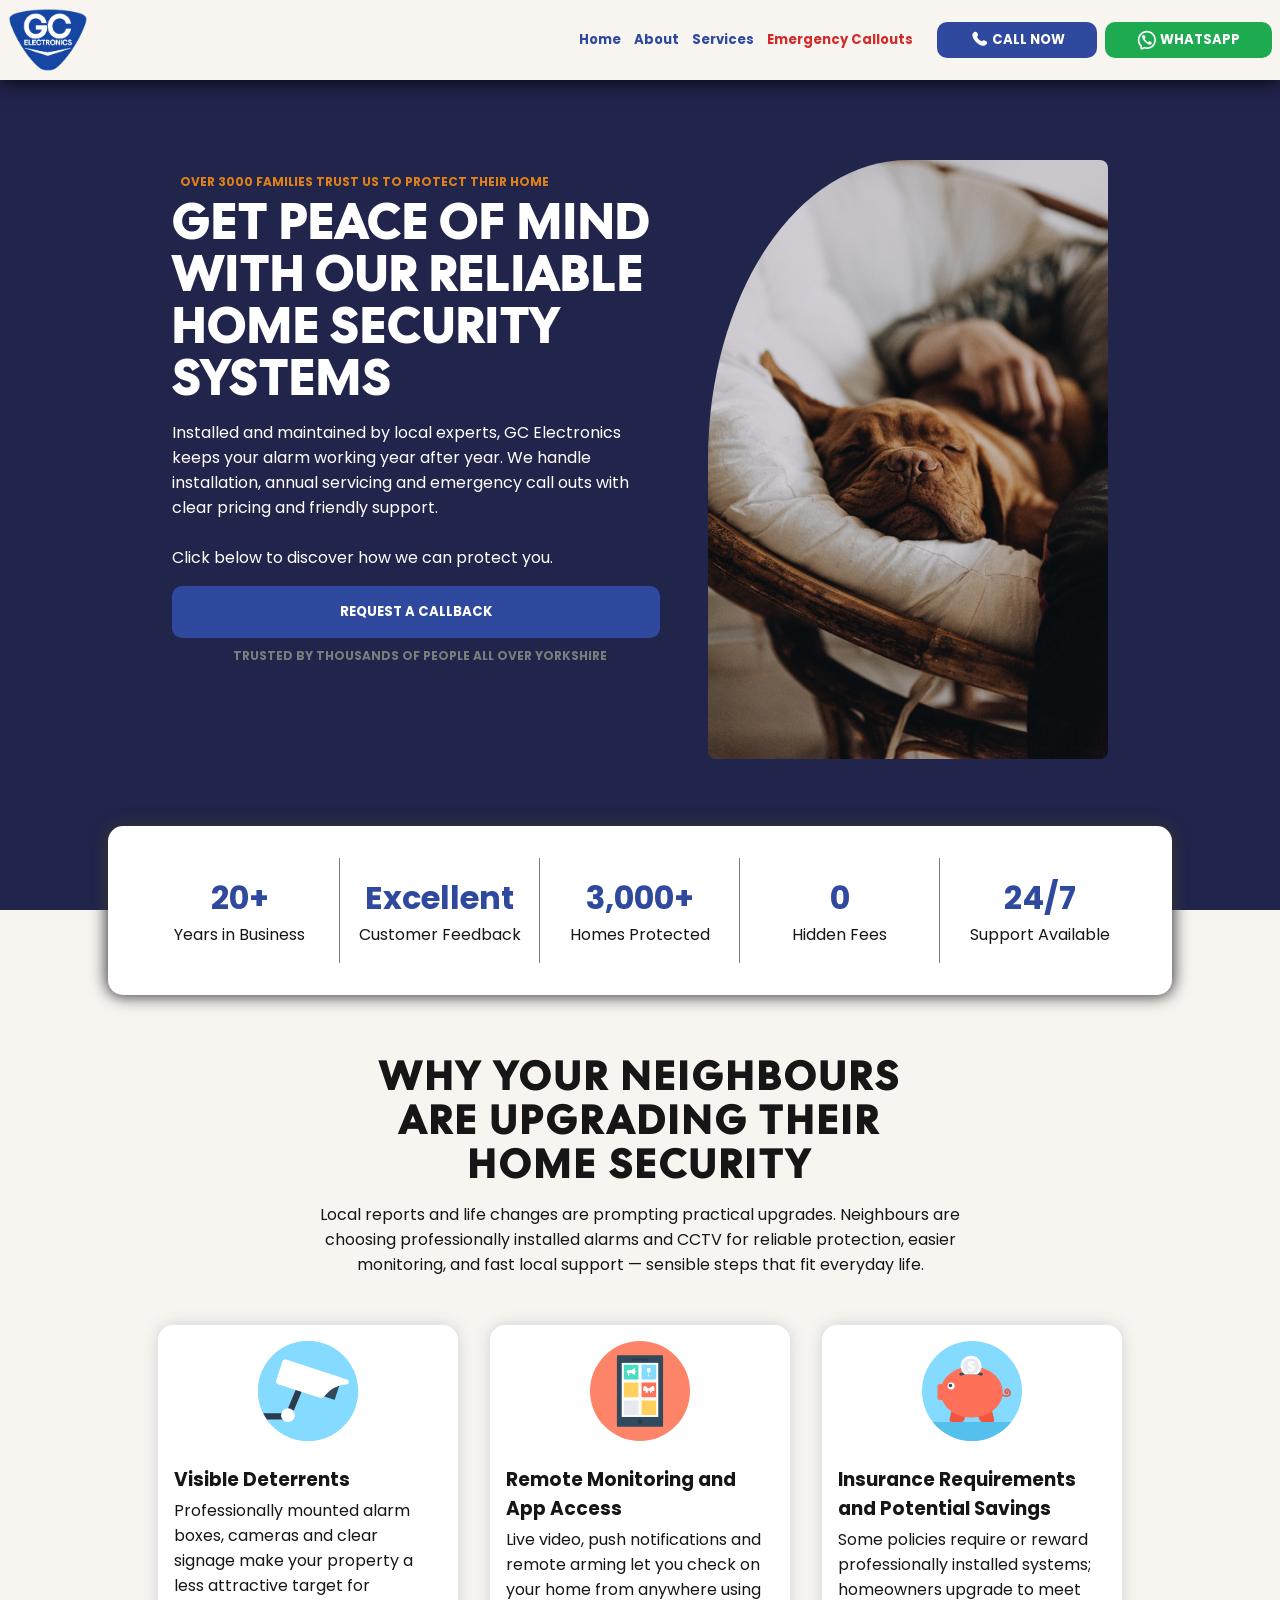
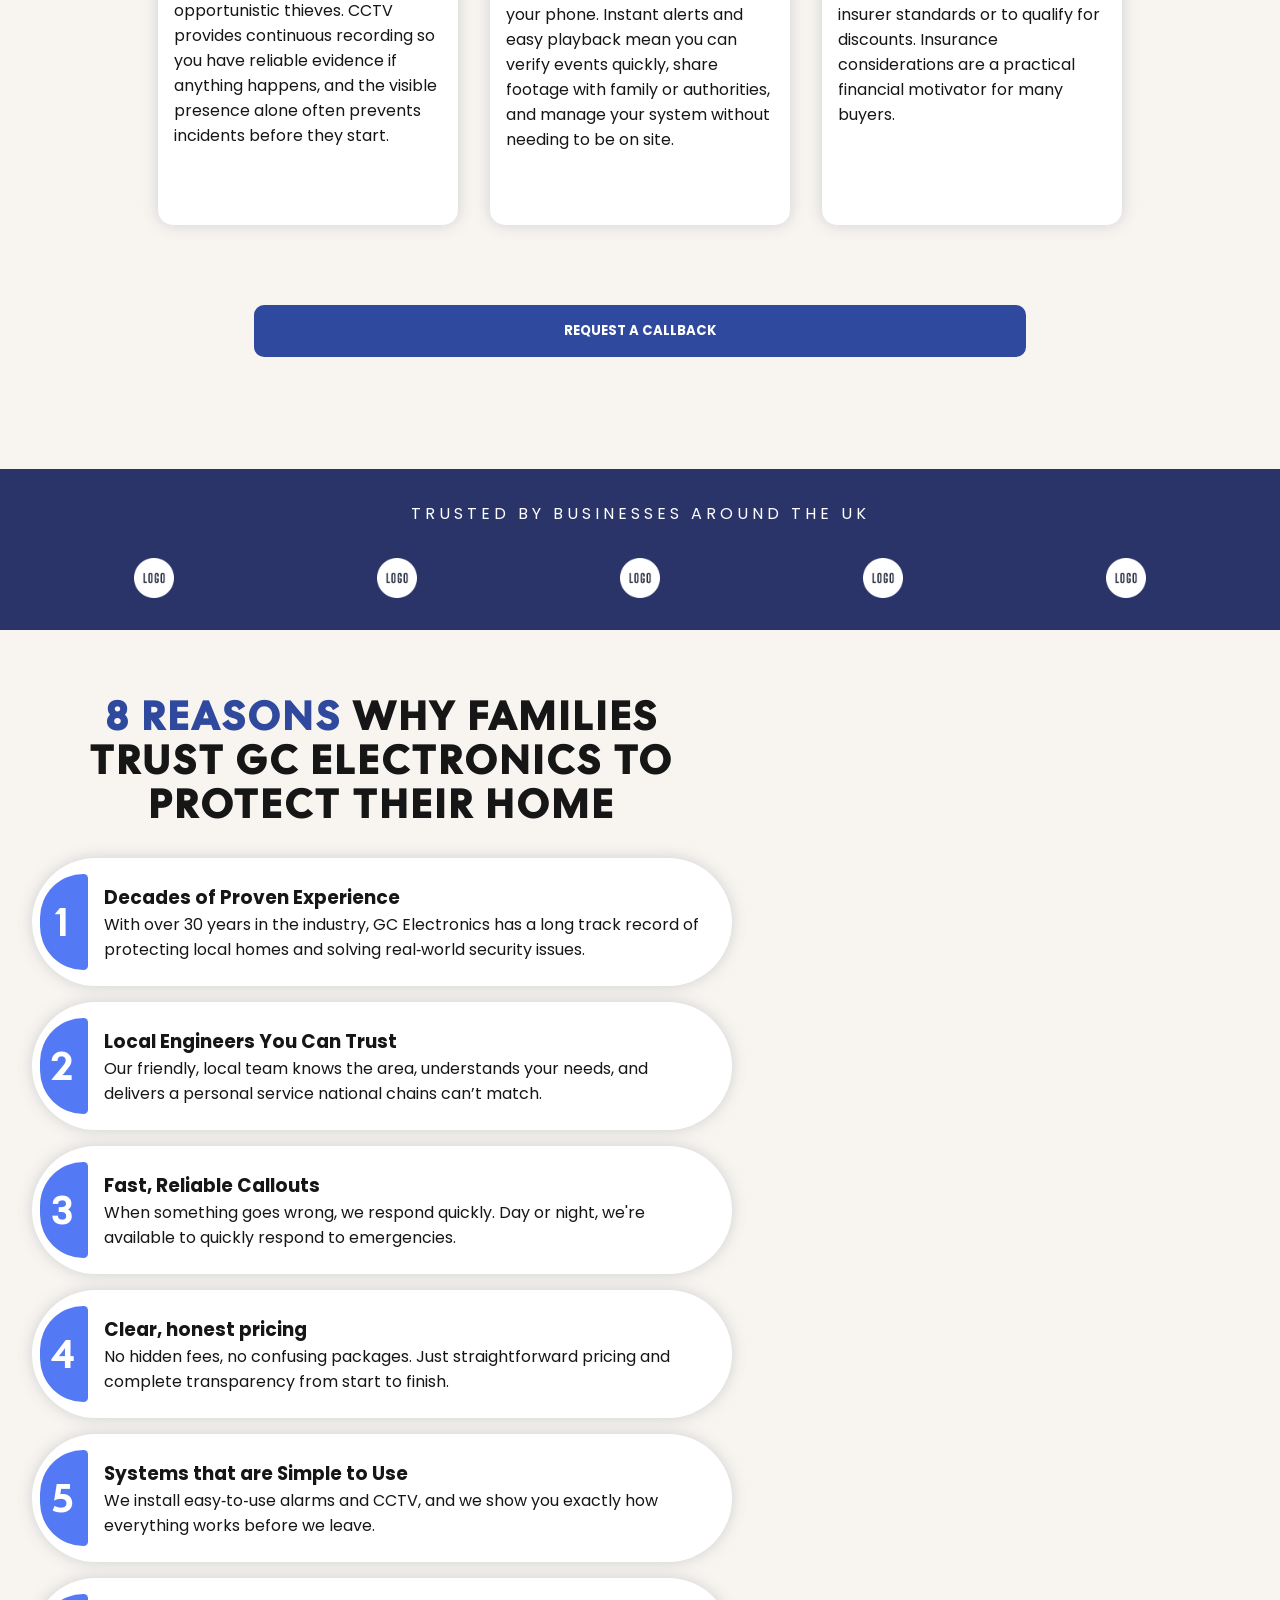
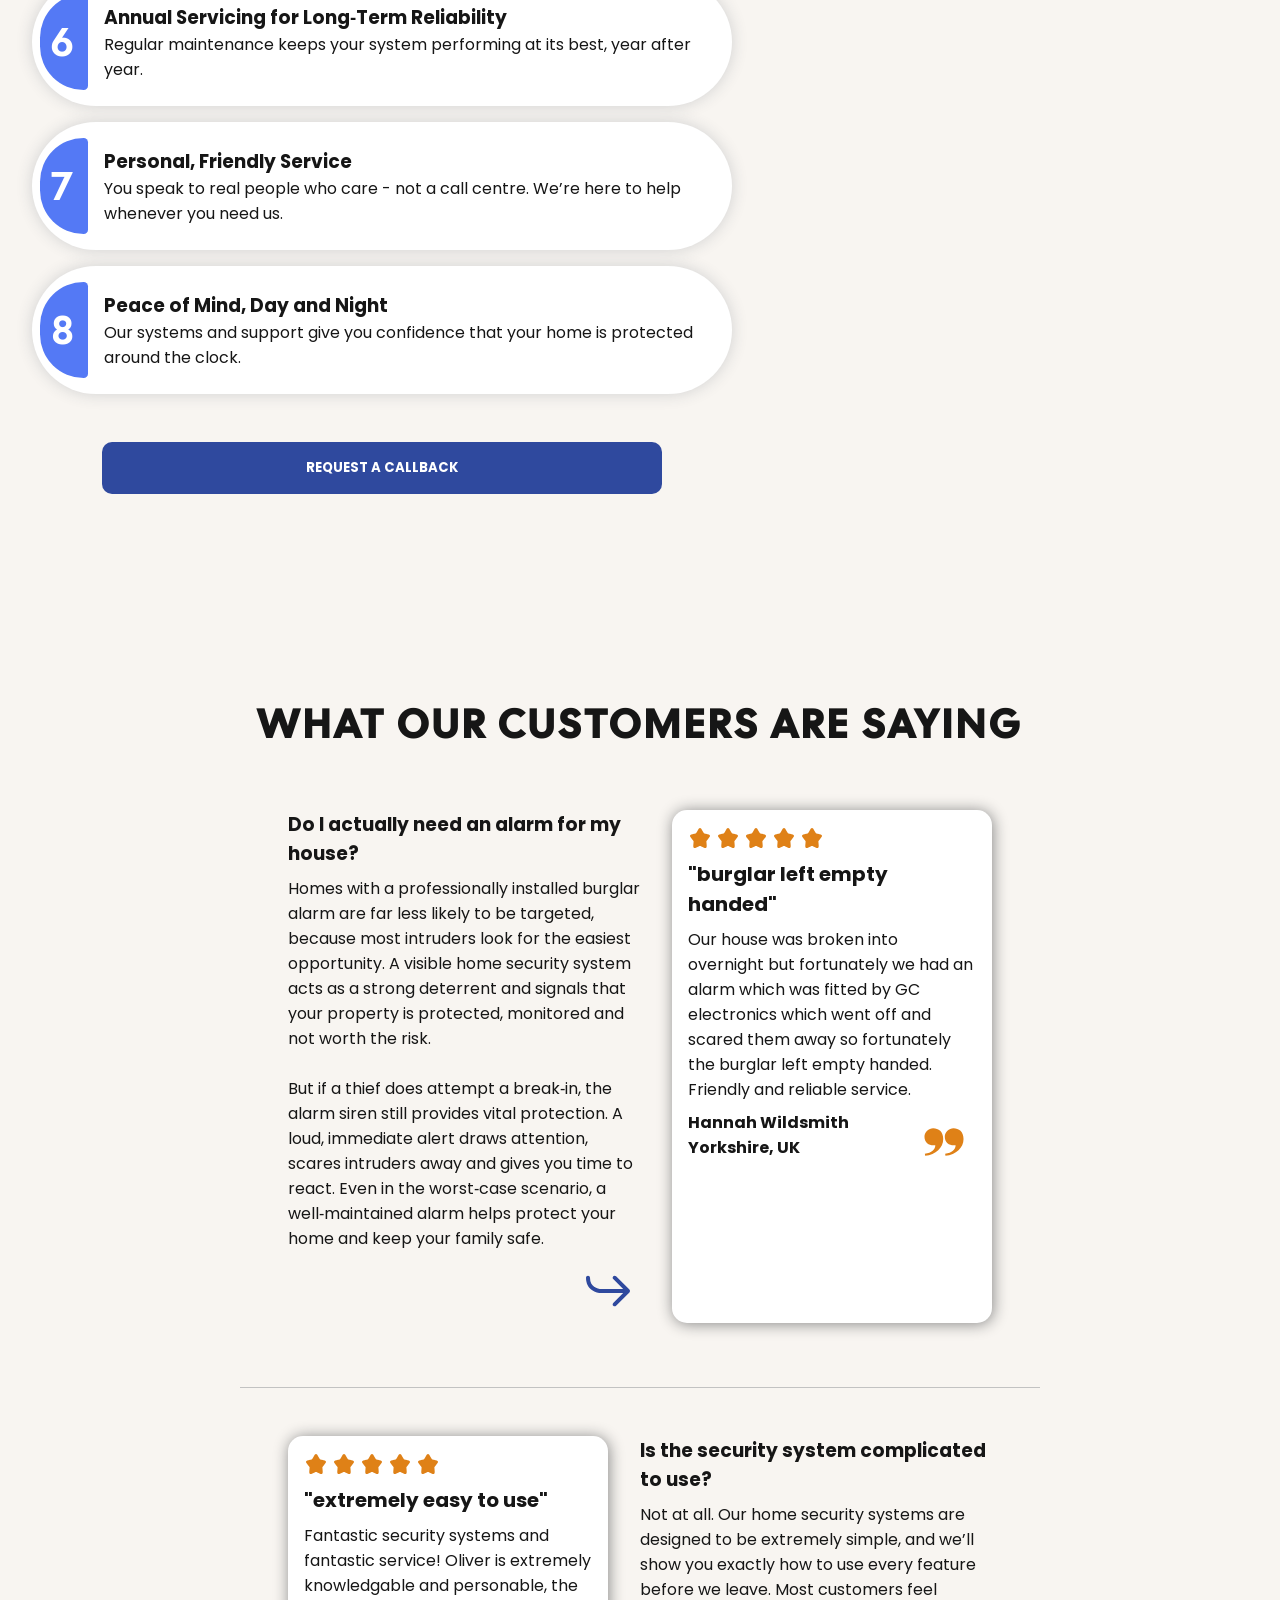
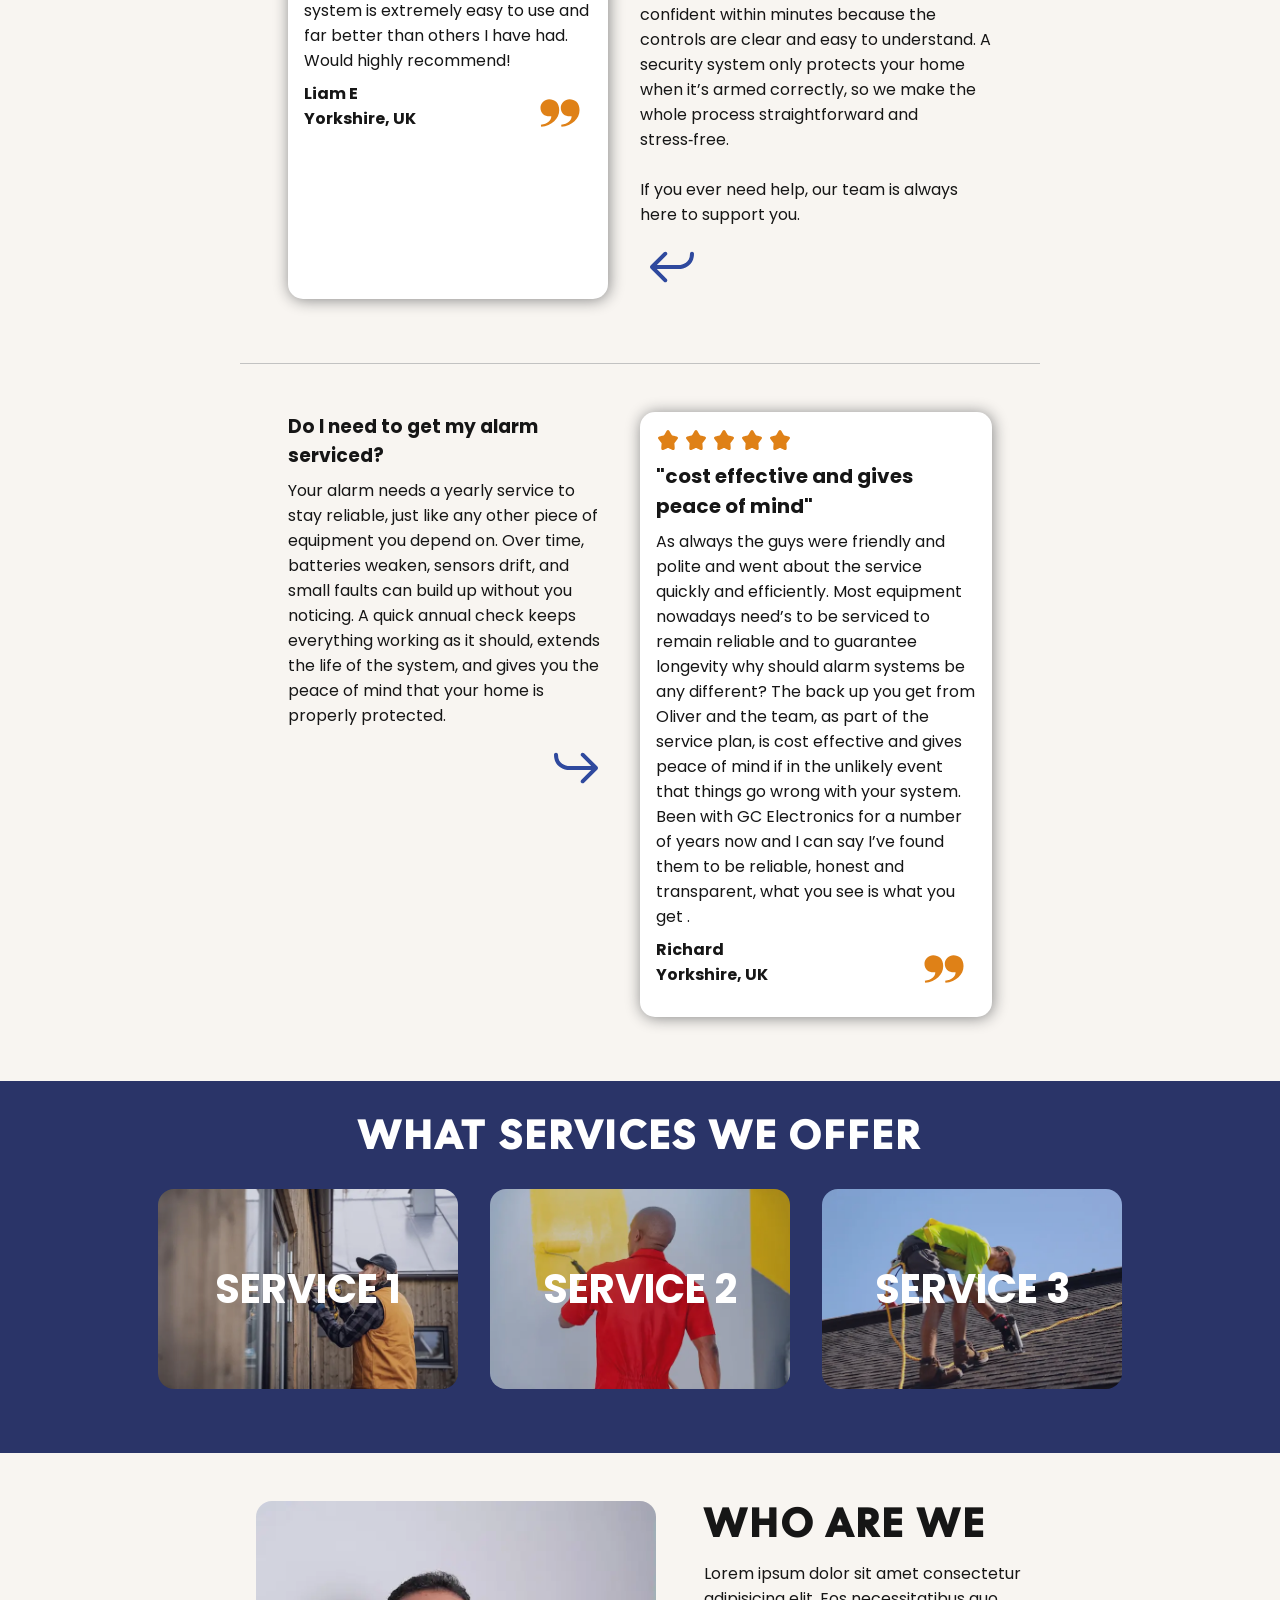
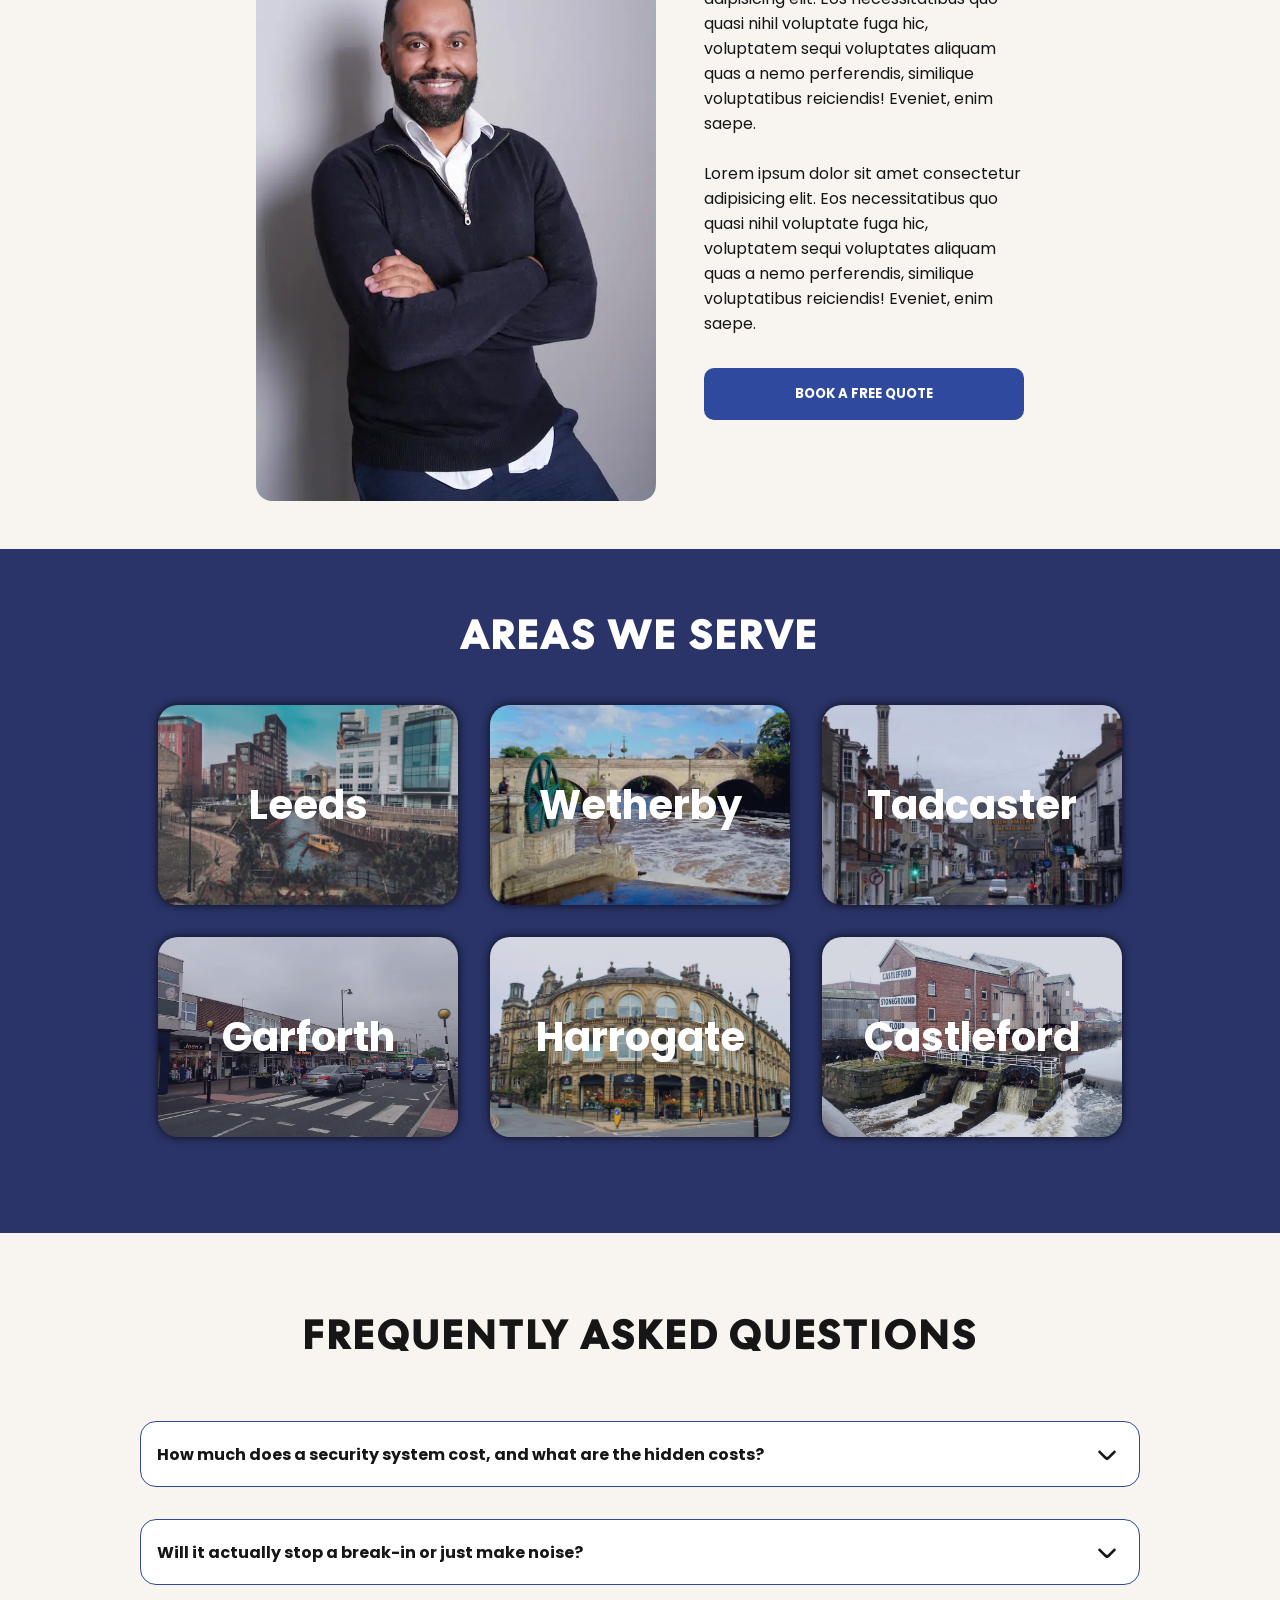
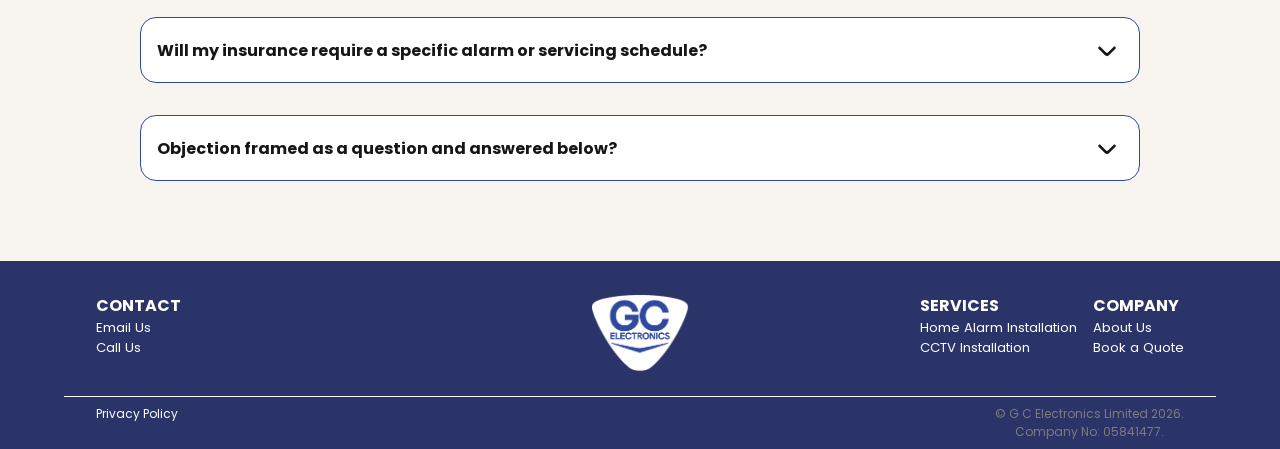
<file: index.html>
<!DOCTYPE html>
<html lang="en">
<head>
    <meta charset="UTF-8">
    <meta name="viewport" content="width=device-width, initial-scale=1.0">
    <meta name="robots" content="noindex, nofollow">
    <title>House Alarm Installation & Home Security Systems - Leeds, Yorkshire | GC Electronics</title>
    <meta name="description" content="TruSite builds high-performance Leeds websites that generate more leads and ROI for service businesses. Book your free strategy call now." />
    <meta property="og:title" content="Stop Losing Customers | TruSite | Web Design & Digital Marketing - Leeds">
    <meta property="og:description" content="Lightning-fast websites that turn visitors into customers. Stop relying on word of mouth. Start getting real results with a free strategy call | TruSite Leeds">
    <meta property="og:type" content="website">
    <meta property="og:url" content="https://gcelectronics.co.uk/">
    <meta property="og:image" content="https://gcelectronics.co.uk/assets/og-image-home.jpg">
    <link rel="icon" href="./favicon.ico">
    <link rel="canonical" href="https://gcelectronics.co.uk/">
    <link rel="preload" as="image" href="./assets/hero.webp" media="(min-width: 769px)" fetchpriority="high">
    <link rel="preload" href="./fonts/poppins-v24-latin-regular.woff2" as="font" type="font/woff2" crossorigin>
    <link rel="preload" href="./fonts/poppins-v24-latin-700.woff2" as="font" type="font/woff2" crossorigin>
    <link rel="stylesheet" href="./global.css?v=1.0" media="print" onload="this.media='all'; this.onload=null;">
    <link rel="stylesheet" href="./style.css?v=1.0" media="print" onload="this.media='all'; this.onload=null;">
    <noscript>
        <link rel="stylesheet" href="./global.css?v=1.0">
        <link rel="stylesheet" href="./style.css?v=1.0">
    </noscript>
    
    <style>
        .icon-rating {
            vertical-align: text-bottom !important;
        }
        

    </style>
</head>
<body>
    <header class="nav-header">
        <div class="nav-container">
            <a class="nav-logo-link" href="/" aria-label="Return to GC Electronics Home Page">
                <img class="nav-logo" src="./assets/Logo_full.webp" alt="GC Electronics limited brand logo" width="250" height="200">
            </a>
            <nav class="nav-navigation">
                <ul class="nav-ul">
                    <li class="nav-li">
                        <a class="nav-toggle-link" href="/">
                            Home
                        </a>
                    </li>
                    <li class="nav-li">
                        <a class="nav-toggle-link" href="/">
                            About
                        </a>
                    </li>
                    <li class="nav-li">
                        <a class="nav-toggle-link nav-dropdown" href="/">
                            Services
                        </a>
                        <ul class="nav-ul-dropdown inactive">
                            <li class="nav-ul-dropdown-li">
                                <a class="nav-ul-dropdown-link" href="/">
                                    Home Alarm Installation & Maintenance
                                </a>
                            </li>
                            <li class="nav-ul-dropdown-li">
                                <a class="nav-ul-dropdown-link" href="/">
                                    CCTV Installation
                                </a>
                            </li>
                        </ul>
                    </li>
                    <li class="nav-li">
                        <a class="nav-toggle-link text-warning" href="/">
                            Emergency Callouts
                        </a>
                    </li>
                </ul>
                <div class="nav-button-group">
                    <button class="nav-toggle" aria-label="mobile menu toggle">
                        <div class="nav-toggle-burger" aria-hidden="true">
                            <span class="nav-toggle-line nav-toggle-line-1"></span>
                            <span class="nav-toggle-line nav-toggle-line-2"></span>
                            <span class="nav-toggle-line nav-toggle-line-3"></span>
                        </div>
                    </button>
                    <a class="nav-button btn-primary" href="tel:+447821391440" aria-label="Call TruSite Now">
                        <svg width="1.5em" height="1.5em" viewBox="0 0 24 24" fill="none" xmlns="http://www.w3.org/2000/svg"><g id="SVGRepo_bgCarrier" stroke-width="0"></g><g id="SVGRepo_tracerCarrier" stroke-linecap="round" stroke-linejoin="round"></g><g id="SVGRepo_iconCarrier"> <path d="M16.5562 12.9062L16.1007 13.359C16.1007 13.359 15.0181 14.4355 12.0631 11.4972C9.10812 8.55901 10.1907 7.48257 10.1907 7.48257L10.4775 7.19738C11.1841 6.49484 11.2507 5.36691 10.6342 4.54348L9.37326 2.85908C8.61028 1.83992 7.13596 1.70529 6.26145 2.57483L4.69185 4.13552C4.25823 4.56668 3.96765 5.12559 4.00289 5.74561C4.09304 7.33182 4.81071 10.7447 8.81536 14.7266C13.0621 18.9492 17.0468 19.117 18.6763 18.9651C19.1917 18.9171 19.6399 18.6546 20.0011 18.2954L21.4217 16.883C22.3806 15.9295 22.1102 14.2949 20.8833 13.628L18.9728 12.5894C18.1672 12.1515 17.1858 12.2801 16.5562 12.9062Z" fill="#ffffff"></path></g></svg>
                        <span class="mobile-hide">Call Now</span>
                    </a>
                    <a class="nav-button btn-whatsapp" href="https://wa.me/447821391440?text=Hi%20I'm%20interested%20in%20your%20services" target="_blank" rel="noopener noreferrer" aria-label="Message TruSite on WhatsApp">
                        <svg width="1.5em" height="1.5em" viewBox="0 0 24 24" fill="none" xmlns="http://www.w3.org/2000/svg"><g stroke-width="0"></g><g stroke-linecap="round" stroke-linejoin="round"></g> <path d="M6.014 8.00613C6.12827 7.1024 7.30277 5.87414 8.23488 6.01043L8.23339 6.00894C9.14051 6.18132 9.85859 7.74261 10.2635 8.44465C10.5504 8.95402 10.3641 9.4701 10.0965 9.68787C9.7355 9.97883 9.17099 10.3803 9.28943 10.7834C9.5 11.5 12 14 13.2296 14.7107C13.695 14.9797 14.0325 14.2702 14.3207 13.9067C14.5301 13.6271 15.0466 13.46 15.5548 13.736C16.3138 14.178 17.0288 14.6917 17.69 15.27C18.0202 15.546 18.0977 15.9539 17.8689 16.385C17.4659 17.1443 16.3003 18.1456 15.4542 17.9421C13.9764 17.5868 8 15.27 6.08033 8.55801C5.97237 8.24048 5.99955 8.12044 6.014 8.00613Z" fill="#ffffff"></path> <path fill-rule="evenodd" clip-rule="evenodd" d="M12 23C10.7764 23 10.0994 22.8687 9 22.5L6.89443 23.5528C5.56462 24.2177 4 23.2507 4 21.7639V19.5C1.84655 17.492 1 15.1767 1 12C1 5.92487 5.92487 1 12 1C18.0751 1 23 5.92487 23 12C23 18.0751 18.0751 23 12 23ZM6 18.6303L5.36395 18.0372C3.69087 16.4772 3 14.7331 3 12C3 7.02944 7.02944 3 12 3C16.9706 3 21 7.02944 21 12C21 16.9706 16.9706 21 12 21C11.0143 21 10.552 20.911 9.63595 20.6038L8.84847 20.3397L6 21.7639V18.6303Z" fill="#ffffff"></path></svg>
                        <span class="mobile-hide">WhatsApp</span>
                    </a>
                </div>
            </nav>
        </div>
    </header>

    <section class="hero-section bg-primary text-light">
        <div class="hero-container">
            <div class="hero-content">
                <p class="hero-content-topper text-sm text-secondary-highlight">
                    Over 3000 families trust us to protect their home
                </p>
                <h1 class="hero-content-headline">
                    get peace of mind with our reliable home security systems
                </h1>
                <p class="hero-content-description">
                    Installed and maintained by local experts, GC Electronics
                    keeps your alarm working year after year. We handle installation,
                    annual servicing and emergency call outs with clear pricing and friendly
                    support. 
                    <br><br>
                    Click below to discover how we can protect you.
                </p>
                <a class="hero-content-button btn-primary-wide tod-element none" href="/" aria-label="Request GC Electronics to call your when they're available">
                    Request a Callback
                </a>
                <a class="hero-content-button btn-primary-wide tod-element" href="/" aria-label="Call GC Electronics Now">
                    Speak to a local expert
                </a>
                <div class="hero-content-trust text-sm text-greyed-out">
                    <p>
                        Trusted by thousands of people all over Yorkshire
                    </p>
                </div>
            </div>
            <picture class="hero-picture">
                <img class="hero-picture-image" src="./assets/hero.webp" alt="" width="400">
            </picture>
        </div>
    </section>

    <section class="usp-banner-section mobile-hide">
        <div class="usp-banner-container">
            <div class="usp">
                <p class="usp-top">
                    20+
                </p>
                <p class="usp-bottom">
                    Years in Business
                </p>
            </div>
            <div class="usp">
                <p class="usp-top">
                    Excellent
                </p>
                <p class="usp-bottom">
                    Customer Feedback
                </p>
            </div>            
            <div class="usp">
                <p class="usp-top">
                    3,000+
                </p>
                <p class="usp-bottom">
                    Homes Protected
                </p>
            </div>
            <div class="usp">
                <p class="usp-top">
                    0
                </p>
                <p class="usp-bottom">
                    Hidden Fees
                </p>
            </div>
            <div class="usp">
                <p class="usp-top">
                    24/7
                </p>
                <p class="usp-bottom">
                    Support Available
                </p>
            </div>
        </div>
    </section>

    <section class="understand-section">
        <div class="understand-container">
            <div class="understand-top">
                <h2 class="understand-headline text-section-header">
                    Why your neighbours are upgrading their home security
                </h2>
                <p class="understand-description">
                    Local reports and life changes are prompting practical upgrades.
                    Neighbours are choosing professionally installed alarms and CCTV
                    for reliable protection, easier monitoring, and fast local support
                    — sensible steps that fit everyday life.
                </p>
            </div>
            <div class="understand-bottom">
                <div class="understand-problem">
                    <svg class="understand-icon" height="100px" width="100px" version="1.1" id="Layer_1" xmlns="http://www.w3.org/2000/svg" xmlns:xlink="http://www.w3.org/1999/xlink" viewBox="0 0 505 505" xml:space="preserve" fill="#000000"><g id="SVGRepo_bgCarrier" stroke-width="0"></g><g id="SVGRepo_tracerCarrier" stroke-linecap="round" stroke-linejoin="round"></g><g id="SVGRepo_iconCarrier"> <g> <circle style="fill:#84DBFF;" cx="252.5" cy="252.5" r="252.5"></circle> <path style="fill:#84DBFF;" d="M505,252.5C505,391.9,392,505,252.5,505C166.7,505,91,462.2,45.4,396.9c-7-10-13.3-20.6-18.8-31.6 C9.6,331.3,0,293,0,252.5C0,113,113,0,252.5,0S505,113,505,252.5z"></path> </g> <path style="fill:#2B3B4E;" d="M239.4,211.4L162,396.9H45.4c-7-10-13.3-20.6-18.8-31.6h114.3l69.4-166.1L239.4,211.4z"></path> <path style="fill:#324A5E;" d="M384.9,297l-123.3-40.3c-1.1-0.4-1.8-1.6-1.4-2.8l30.9-94.5c0.4-1.1,1.6-1.8,2.8-1.4l123.3,40.3 c1.1,0.4,1.8,1.6,1.4,2.8l-30.9,94.5C387.3,296.8,386.1,297.4,384.9,297z"></path> <g> <path style="fill:#FFFFFF;" d="M449.6,194.1L142.3,93.7c-8-2.6-16.6,1.8-19.2,9.8l-31.3,95.9c-2.6,8,1.8,16.6,9.8,19.2l213.3,69.7 c6.9,2.3,14.6-0.2,18.7-6.2c25.8-37.3,67.8-60.3,112.7-62.5c5.4-0.3,10.1-3.9,11.8-9l0,0C460.3,203.7,456.5,196.3,449.6,194.1z"></path> <circle style="fill:#FFFFFF;" cx="151.4" cy="374.4" r="35.1"></circle> </g> </g></svg>
                    <h3 class="understand-problem-header">
                        Visible Deterrents
                    </h3>
                    <p class="understand-problem-description">
                        Professionally mounted alarm boxes, cameras and clear signage make your property a
                        less attractive target for opportunistic thieves. CCTV provides continuous recording
                        so you have reliable evidence if anything happens, and the visible presence alone
                        often prevents incidents before they start.
                    </p>
                </div>
                <div class="understand-problem">
                    <svg class="understand-icon" xmlns="http://www.w3.org/2000/svg" xmlns:xlink="http://www.w3.org/1999/xlink" viewBox="0 0 505 505" xml:space="preserve" width="100px" height="100px" fill="#000000"><g id="SVGRepo_bgCarrier" stroke-width="0"></g><g id="SVGRepo_tracerCarrier" stroke-linecap="round" stroke-linejoin="round"></g><g id="SVGRepo_iconCarrier"> <circle style="fill:#FD8469;" cx="252.5" cy="252.5" r="252.5"></circle> <path style="fill:#324A5E;" d="M364.2,433.6H140.8c-2.7,0-4.9-2.2-4.9-4.9V76.4c0-2.7,2.2-4.9,4.9-4.9h223.3c2.7,0,4.9,2.2,4.9,4.9 v352.3C369.1,431.4,366.9,433.6,364.2,433.6z"></path> <rect x="160.3" y="110.5" style="fill:#FBFDFC;" width="184.5" height="273.1"></rect> <g> <circle style="fill:#2B3B4E;" cx="252.5" cy="407" r="12.6"></circle> <path style="fill:#2B3B4E;" d="M290,98.6h-75c-2.9,0-5.2-2.3-5.2-5.2l0,0c0-2.9,2.3-5.2,5.2-5.2h75c2.9,0,5.2,2.3,5.2,5.2l0,0 C295.2,96.2,292.9,98.6,290,98.6z"></path> </g> <path style="fill:#4CDBC4;" d="M243.1,193.8h-70.6c-0.8,0-1.5-0.7-1.5-1.5v-70.6c0-0.8,0.7-1.5,1.5-1.5h70.6c0.8,0,1.5,0.7,1.5,1.5 v70.6C244.6,193.1,243.9,193.8,243.1,193.8z"></path> <path style="fill:#84DBFF;" d="M332.5,193.8h-70.6c-0.8,0-1.5-0.7-1.5-1.5v-70.6c0-0.8,0.7-1.5,1.5-1.5h70.6c0.8,0,1.5,0.7,1.5,1.5 v70.6C334,193.1,333.3,193.8,332.5,193.8z"></path> <path style="fill:#FFD05B;" d="M243.1,283.8h-70.6c-0.8,0-1.5-0.7-1.5-1.5v-70.6c0-0.8,0.7-1.5,1.5-1.5h70.6c0.8,0,1.5,0.7,1.5,1.5 v70.6C244.6,283.2,243.9,283.8,243.1,283.8z"></path> <path style="fill:#FF7058;" d="M332.5,283.8h-70.6c-0.8,0-1.5-0.7-1.5-1.5v-70.6c0-0.8,0.7-1.5,1.5-1.5h70.6c0.8,0,1.5,0.7,1.5,1.5 v70.6C334,283.2,333.3,283.8,332.5,283.8z"></path> <path style="fill:#E6E9EE;" d="M243.1,373.9h-70.6c-0.8,0-1.5-0.7-1.5-1.5v-70.6c0-0.8,0.7-1.5,1.5-1.5h70.6c0.8,0,1.5,0.7,1.5,1.5 v70.6C244.6,373.2,243.9,373.9,243.1,373.9z"></path> <path style="fill:#FFD05B;" d="M332.5,373.9h-70.6c-0.8,0-1.5-0.7-1.5-1.5v-70.6c0-0.8,0.7-1.5,1.5-1.5h70.6c0.8,0,1.5,0.7,1.5,1.5 v70.6C334,373.2,333.3,373.9,332.5,373.9z"></path> <g> <path style="fill:#FBFDFC;" d="M230.6,154.6c0-2.5-1.8-4.6-4.1-5v-10.7c0-1.3-1.7-2-2.5-0.9c-8.9,10.6-25.4,10-25.4,10h-6.8 c-3.7,0-6.7,3-6.7,6.7c0,3.5,2.7,6.4,6.1,6.7c-0.2,3.6,0.5,9.5,1,12.8c0.2,1.4,1,2.4,2.1,2.4h2.3c1.6,0,2.6-2.3,1.9-4.2 c-0.3-0.8-0.5-1.6-0.8-2.4l0.7-0.1c0.5-0.1,0.9-0.6,0.8-1.1l-0.6-3.2c-0.1-0.5-0.6-0.9-1.1-0.8l-0.7,0.1c-0.2-1.4-0.3-2.6-0.3-3.5 h2.3c0,0,16.5-0.6,25.4,10c0.9,1,2.5,0.4,2.5-0.9v-10.7C228.8,159.2,230.6,157.1,230.6,154.6z"></path> <path style="fill:#FBFDFC;" d="M302.4,176.5L302.4,176.5c-1.8,0-3.3-1.3-3.6-3c-0.9-5.3-1-18.6-1-18.6h-1.3c0,0-0.1,13.3-1,18.6 c-0.3,1.7-1.8,3-3.6,3l0,0c-0.4,0-0.8,0.3-0.8,0.7s0.3,0.8,0.8,0.8h10.6c0.4,0,0.8-0.4,0.8-0.8 C303.2,176.8,302.9,176.5,302.4,176.5z"></path> <path style="fill:#FBFDFC;" d="M289.7,135.9c-1.1,3.4-1.8,7.4-1.8,10.9c0,9,4.1,12.3,9.2,12.3s9.2-3.3,9.2-12.3 c0-3.6-0.7-7.5-1.8-10.9H289.7z"></path> <path style="fill:#FBFDFC;" d="M304.9,244h-15.4c-5.7,5-10.2,11.6-12.8,19.3c2.8-2.5,5.8-4.5,8.8-6l0,0c0.8,3.3,2,6.3,3.5,9 c0.8-6.7,3.6-13.2,8.2-18.6c4.6,5.4,7.4,11.9,8.2,18.6c1.5-2.7,2.7-5.7,3.5-9l0,0c3,1.5,6,3.5,8.8,6 C315.1,255.7,310.6,249.1,304.9,244z"></path> <path style="fill:#FBFDFC;" d="M321.6,230.5c0,0-2.8-11.3-21.8,11.4l22.4-6.9L321.6,230.5z"></path> <path style="fill:#FBFDFC;" d="M298.5,241.2c0,0,13.9-11.3,22.1-11.4c1.5,0,2.7,0.9,3.2,2.3c1.2,3.9,3.4,12.7,1,16.9 c-0.7,1.2-2.2,1.9-3.7,1.7c-4.9-0.5-19.4-2.1-22.6-4.2V241.2z"></path> </g> <path id="SVGCleanerId_0" style="fill:#FBFDFC;" d="M325.1,248.4c-0.1,0.2-0.2,0.4-0.3,0.6c-0.7,1.2-2.2,1.9-3.7,1.7 c-3.5-0.4-11.7-1.3-17.4-2.5C309.6,246.1,320.1,243.5,325.1,248.4z"></path> <g> <path id="SVGCleanerId_0_1_" style="fill:#FBFDFC;" d="M325.1,248.4c-0.1,0.2-0.2,0.4-0.3,0.6c-0.7,1.2-2.2,1.9-3.7,1.7 c-3.5-0.4-11.7-1.3-17.4-2.5C309.6,246.1,320.1,243.5,325.1,248.4z"></path> </g> <g> <path style="fill:#FBFDFC;" d="M272.8,230.5c0,0,2.8-11.3,21.8,11.4l-22.4-6.9L272.8,230.5z"></path> <path style="fill:#FBFDFC;" d="M295.9,241.2c0,0-13.9-11.3-22.1-11.4c-1.5,0-2.7,0.9-3.2,2.3c-1.2,3.9-3.4,12.7-1,16.9 c0.7,1.2,2.2,1.9,3.7,1.7c4.9-0.5,19.4-2.1,22.6-4.2V241.2z"></path> </g> <path id="SVGCleanerId_1" style="fill:#FBFDFC;" d="M269.3,248.4c0.1,0.2,0.2,0.4,0.3,0.6c0.7,1.2,2.2,1.9,3.7,1.7 c3.5-0.4,11.7-1.3,17.4-2.5C284.8,246.1,274.3,243.5,269.3,248.4z"></path> <g> <path id="SVGCleanerId_1_1_" style="fill:#FBFDFC;" d="M269.3,248.4c0.1,0.2,0.2,0.4,0.3,0.6c0.7,1.2,2.2,1.9,3.7,1.7 c3.5-0.4,11.7-1.3,17.4-2.5C284.8,246.1,274.3,243.5,269.3,248.4z"></path> </g> <path style="fill:#FBFDFC;" d="M301.1,249.2h-7.9c-0.3,0-0.6-0.3-0.6-0.6v-10.8c0-0.3,0.3-0.6,0.6-0.6h7.9c0.3,0,0.6,0.3,0.6,0.6 v10.8C301.7,249,301.4,249.2,301.1,249.2z"></path> </g></svg>
                    <h3 class="understand-problem-header">
                        Remote Monitoring and App Access
                    </h3>
                    <p class="understand-problem-description">
                        Live video, push notifications and remote arming let you check on your home from
                        anywhere using your phone. Instant alerts and easy playback mean you can verify
                        events quickly, share footage with family or authorities, and manage your system
                        without needing to be on site.
                    </p>
                </div>
                <div class="understand-problem">
                    <svg class="understand-icon" height="100px" width="100px" version="1.1" id="Layer_1" xmlns="http://www.w3.org/2000/svg" xmlns:xlink="http://www.w3.org/1999/xlink" viewBox="0 0 505 505" xml:space="preserve" fill="#000000"><g id="SVGRepo_bgCarrier" stroke-width="0"></g><g id="SVGRepo_tracerCarrier" stroke-linecap="round" stroke-linejoin="round"></g><g id="SVGRepo_iconCarrier"> <circle style="fill:#84DBFF;" cx="252.5" cy="252.5" r="252.5"></circle> <path style="fill:#54C0EB;" d="M54.4,408.9c46.2,58.5,117.8,96.1,198.1,96.1c80.4,0,151.9-37.6,198.1-96.1H54.4z"></path> <g> <path style="fill:#F1543F;" d="M426.6,282.8c-9.5,0-18.8-3.6-21.3-4.9c-2.3-1.3-4.2-3.1-5.7-4.6c-0.5-0.5-0.9-0.9-1.4-1.4 c-5-4.7-11.8-7.4-18.7-7.6c-2.4-0.1-4.4-2.1-4.3-4.5s2-4.2,4.5-4.3c9,0.2,17.9,3.8,24.5,9.9c0.6,0.5,1.1,1,1.6,1.6 c1.3,1.3,2.5,2.5,3.8,3.2c3.6,2,22.3,8,28.6-0.8c2.7-3.9,2.9-9.8,0.4-13.5c-2.3-3.3-6.6-8.6-10.4-6.5c-3,1.6-4.7,6.6-4,8.4 c0.4,0.6,2.1,1.8,3.3,2.2c0.1-0.5,0.1-1.4-0.1-2.8c-0.3-2.4,1.4-4.6,3.8-4.9c2.4-0.3,4.6,1.4,4.9,3.8c1.2,9.6-3.7,12-5.9,12.6 c-5.6,1.5-12.6-3.6-14.3-7.6c-2.6-6.4,1.3-15.9,8-19.5c3.4-1.8,12.4-4.6,21.9,9.3c4.6,6.8,4.4,16.7-0.5,23.6 C440.8,280.8,433.7,282.8,426.6,282.8z"></path> <path style="fill:#F1543F;" d="M350.6,337.9h-84.2l25.3,62.6c2,5,7,8.4,12.4,8.4h51c6.8,0,11-5.4,9.4-12L350.6,337.9z"></path> <path style="fill:#F1543F;" d="M152.9,337.9h84.2l-25.3,62.6c-2,5-7,8.4-12.4,8.4h-51c-6.8,0-11-5.4-9.4-12L152.9,337.9z"></path> </g> <path style="fill:#FF7058;" d="M250.6,129c-69,0-127.6,36.4-148.7,87.1l-16,2.1c-4.3,0.6-7.6,4.3-7.6,8.7v61.6 c0,4.4,3.2,8.1,7.6,8.7l16,2.1c21.1,50.6,79.7,87.1,148.7,87.1c86.8,0,157.2-57.6,157.2-128.7S337.4,129,250.6,129z"></path> <circle style="fill:#FFFFFF;" cx="147.2" cy="226.9" r="17.6"></circle> <g> <circle style="fill:#324A5E;" cx="143.8" cy="225.2" r="8.8"></circle> <path style="fill:#324A5E;" d="M300.8,174.4c-0.6,0-1.2-0.1-1.8-0.2c-33.4-9.2-68.8-9.2-102.2,0c-3.6,1-7.4-1.2-8.4-4.8 s1.1-7.4,4.8-8.4c35.8-9.8,73.6-9.8,109.4,0c3.6,1,5.8,4.8,4.8,8.4C306.6,172.4,303.8,174.4,300.8,174.4z"></path> </g> <path style="fill:#FFFFFF;" d="M300.5,127.4c0,11.5-3.6,22-9.8,30.7c-3.2,4.5-7.1,8.5-11.6,11.7c-7.8-1.3-15.7-2.1-23.7-2.4 c-2.5,0.5-5,0.7-7.6,0.7s-5.1-0.2-7.5-0.7c-7.9,0.3-15.8,1.1-23.7,2.3c-4.4-3.3-8.3-7.2-11.6-11.7c-6.2-8.6-9.8-19.2-9.8-30.7 c0-29.1,23.5-52.6,52.6-52.6C277,74.8,300.5,98.4,300.5,127.4z"></path> <path style="fill:#E6E9EE;" d="M288.6,127.4c0,11-4.3,21-11.4,28.3c-5.7,6-13.3,10.2-21.7,11.7c-2.5,0.5-5,0.7-7.6,0.7 s-5.1-0.2-7.5-0.7c-8.5-1.6-16-5.8-21.7-11.7c-7.1-7.3-11.4-17.3-11.4-28.3c0-22.5,18.2-40.7,40.7-40.7 C270.4,86.7,288.6,105,288.6,127.4z"></path> <path style="fill:#FFFFFF;" d="M262.9,127.9c-2.5-2.1-6.5-3.9-11.9-5.1h-0.2v-13.2c3.6,0.5,6.9,1.9,10,4.1l4.6-6.5 c-4.6-3.1-9.5-4.9-14.6-5.3v-3.6h-4.5v3.5c-4.6,0.2-8.2,1.6-11,4.2s-4.3,5.9-4.3,9.9c0,4.1,1.2,7.1,3.7,9.2c2.5,2.1,6.3,3.7,11.6,5 v13.6c-4.2-0.7-8.2-2.7-12.2-6.1l-5.1,6.1c5.1,4.4,10.9,7,17.3,7.6v5.1h4.5v-5c4.8-0.2,8.6-1.6,11.5-4.2c2.9-2.6,4.4-5.9,4.4-10 C266.7,133.2,265.4,130.1,262.9,127.9z M241,118.9c-0.9-0.9-1.4-2.1-1.4-3.7s0.6-2.9,1.8-3.9s2.8-1.7,5-1.8v12 C243.7,120.7,242,119.8,241,118.9z M256.2,142c-1.3,1.1-3.1,1.7-5.3,2v-12.6c2.8,0.8,4.7,1.7,5.8,2.7c1,0.9,1.5,2.3,1.5,3.9 C258.1,139.6,257.5,140.9,256.2,142z"></path> </g></svg>
                    <h3 class="understand-problem-header">
                        Insurance Requirements and Potential Savings
                    </h3>
                    <p class="understand-problem-description">
                        Some policies require or reward professionally installed systems; homeowners
                        upgrade to meet insurer standards or to qualify for discounts. Insurance 
                        considerations are a practical financial motivator for many buyers. 
                    </p>
                </div>
            </div>
            <a class="understand-button btn-primary-wide tod-element none" href="/" aria-label="Request GC Electronics to call your when they're available">
                Request a Callback
            </a>
            <a class="understand-button btn-primary-wide tod-element" href="/" aria-label="Call GC Electronics Now">
                Speak to a local expert
            </a>
        </div>
    </section>

    <section class="trust-section">
        <div class="trust-container">
            <h2 class="trust-headline">
                Trusted by businesses around the uk
            </h2>
            <div class="trust-logos">
                <img src="./assets/logo-placeholder.webp" alt="logo 1" class="trust-logo-image" width="40" height="40">
                <img src="./assets/logo-placeholder.webp" alt="logo 2" class="trust-logo-image" width="40" height="40">
                <img src="./assets/logo-placeholder.webp" alt="logo 3" class="trust-logo-image" width="40" height="40">
                <img src="./assets/logo-placeholder.webp" alt="logo 4" class="trust-logo-image" width="40" height="40">
                <img src="./assets/logo-placeholder.webp" alt="logo 5" class="trust-logo-image" width="40" height="40">
            </div>
        </div>
    </section>

    <section class="reasons-section">
        <div class="reasons-container">
            <h2 class="reasons-headline text-section-header">
                <span class="text-primary-highlight">8 Reasons</span> 
                Why Families Trust GC Electronics to Protect their Home 
            </h2>
            <div class="reasons-reason-container">
                <div class="reasons-reason">
                    <div class="reason-number">
                        <p class="text-section-header">
                            1
                        </p>
                    </div>
                    <div class="reason-text">
                        <h3 class="reasons-reason-headline">
                            Decades of Proven Experience
                        </h3>
                        <p class="reasons-reason-description">
                            With over 30 years in the industry, GC Electronics has a long track record of protecting local homes and solving real‑world security issues. 
                        </p>
                    </div>
                </div>
                <div class="reasons-reason">
                    <div class="reason-number">
                        <p class="text-section-header">
                            2
                        </p>
                    </div>
                    <div class="reason-text">
                        <h3 class="reasons-reason-headline">
                            Local Engineers You Can Trust
                        </h3>
                        <p class="reasons-reason-description">
                            Our friendly, local team knows the area, understands your needs, and delivers a personal service national chains can’t match. 
                        </p>
                    </div>
                </div>
                <div class="reasons-reason">
                    <div class="reason-number">
                        <p class="text-section-header">
                            3
                        </p>
                    </div>
                    <div class="reason-text">
                        <h3 class="reasons-reason-headline">
                            Fast, Reliable Callouts
                        </h3>
                        <p class="reasons-reason-description">
                            When something goes wrong, we respond quickly. Day or night, we're available to quickly respond to emergencies.
                        </p>
                    </div>
                </div>
                <div class="reasons-reason">
                    <div class="reason-number">
                        <p class="text-section-header">
                            4
                        </p>
                    </div>
                    <div class="reason-text">
                        <h3 class="reasons-reason-headline">
                            Clear, honest pricing
                        </h3>
                        <p class="reasons-reason-description">
                            No hidden fees, no confusing packages. Just straightforward pricing and complete transparency from start to finish.
                        </p>
                    </div>
                </div>
                <div class="reasons-reason">
                    <div class="reason-number">
                        <p class="text-section-header">
                            5
                        </p>
                    </div>
                    <div class="reason-text">
                        <h3 class="reasons-reason-headline">
                            Systems that are Simple to Use
                        </h3>
                        <p class="reasons-reason-description">
                            We install easy‑to‑use alarms and CCTV, and we show you exactly how everything works before we leave.
                        </p>
                    </div>
                </div>
                <div class="reasons-reason">
                    <div class="reason-number">
                        <p class="text-section-header">
                            6
                        </p>
                    </div>
                    <div class="reason-text">
                        <h3 class="reasons-reason-headline">
                            Annual Servicing for Long‑Term Reliability
                        </h3>
                        <p class="reasons-reason-description">
                            Regular maintenance keeps your system performing at its best, year after year.
                        </p>
                    </div>
                </div>
                <div class="reasons-reason">
                    <div class="reason-number">
                        <p class="text-section-header">
                            7
                        </p>
                    </div>
                    <div class="reason-text">
                        <h3 class="reasons-reason-headline">
                            Personal, Friendly Service
                        </h3>
                        <p class="reasons-reason-description">
                            You speak to real people who care - not a call centre. We’re here to help whenever you need us.
                        </p>
                    </div>
                </div>
                <div class="reasons-reason">
                    <div class="reason-number">
                        <p class="text-section-header">
                            8
                        </p>
                    </div>
                    <div class="reason-text">
                        <h3 class="reasons-reason-headline">
                            Peace of Mind, Day and Night
                        </h3>
                        <p class="reasons-reason-description">
                            Our systems and support give you confidence that your home is protected around the clock.
                        </p>
                    </div>
                </div>
            </div>
            <a class="reasons-button btn-primary-wide tod-element none" href="/" aria-label="Request GC Electronics to call your when they're available">
                Request a Callback
            </a>
            <a class="reasons-button btn-primary-wide tod-element" href="/" aria-label="Call GC Electronics Now">
                Speak to a local expert
            </a>
        </div>
    </section>
    
    <section class="reviews-section">
        <div class="reviews-container">
            <h2 class="reviews-headline text-section-header">
                What Our Customers Are Saying
            </h2>
            <div class="reviews-quote-container">
                <div class="reviews-quote">
                    <div class="reviews-quote-left">
                        <h3 class="reviews-quote-objection">
                            Do I actually need an alarm for my house?
                        </h3>
                        <p class="reviews-quote-description">
                            Homes with a professionally installed burglar alarm are 
                            far less likely to be targeted, because most intruders look 
                            for the easiest opportunity. A visible home security system 
                            acts as a strong deterrent and signals that your property 
                            is protected, monitored and not worth the risk.
                            <br><br>
                            But if a thief does attempt a break‑in, the alarm siren 
                            still provides vital protection. A loud, immediate alert 
                            draws attention, scares intruders away and gives you time 
                            to react. Even in the worst‑case scenario, a well‑maintained 
                            alarm helps protect your home and keep your family safe.
                        </p>
                        <svg class="mobile-hide reviews-quote-arrow" width="4rem" height="4rem" viewBox="0 0 24 24" fill="none" xmlns="http://www.w3.org/2000/svg"><g id="SVGRepo_bgCarrier" stroke-width="0"></g><g id="SVGRepo_tracerCarrier" stroke-linecap="round" stroke-linejoin="round"></g><g id="SVGRepo_iconCarrier"> <path fill-rule="evenodd" clip-rule="evenodd" d="M17.5303 10.0303C17.8232 9.73744 17.8232 9.26256 17.5303 8.96967L12.5303 3.96967C12.2374 3.67678 11.7626 3.67678 11.4697 3.96967L6.46967 8.96967C6.17678 9.26256 6.17678 9.73744 6.46967 10.0303C6.76256 10.3232 7.23744 10.3232 7.53033 10.0303L11.25 6.31066L11.25 14.5C11.25 15.2133 11.0298 16.3 10.3913 17.1868C9.7804 18.0353 8.75556 18.75 7 18.75C6.58579 18.75 6.25 19.0858 6.25 19.5C6.25 19.9142 6.58579 20.25 7 20.25C9.24444 20.25 10.7196 19.298 11.6087 18.0632C12.4702 16.8667 12.75 15.4534 12.75 14.5L12.75 6.31066L16.4697 10.0303C16.7626 10.3232 17.2374 10.3232 17.5303 10.0303Z" fill="var(--primaryTheme)"></path> </g></svg>
                        <svg class="desktop-hide reviews-quote-arrow" width="4rem" height="4rem" viewBox="0 0 24 24" fill="none" xmlns="http://www.w3.org/2000/svg"><g id="SVGRepo_bgCarrier" stroke-width="0"></g><g id="SVGRepo_tracerCarrier" stroke-linecap="round" stroke-linejoin="round"></g><g id="SVGRepo_iconCarrier"> <path fill-rule="evenodd" clip-rule="evenodd" d="M6.46967 10.0303C6.17678 9.73744 6.17678 9.26256 6.46967 8.96967L11.4697 3.96967C11.7626 3.67678 12.2374 3.67678 12.5303 3.96967L17.5303 8.96967C17.8232 9.26256 17.8232 9.73744 17.5303 10.0303C17.2374 10.3232 16.7626 10.3232 16.4697 10.0303L12.75 6.31066L12.75 14.5C12.75 15.2133 12.9702 16.3 13.6087 17.1868C14.2196 18.0353 15.2444 18.75 17 18.75C17.4142 18.75 17.75 19.0858 17.75 19.5C17.75 19.9142 17.4142 20.25 17 20.25C14.7556 20.25 13.2804 19.298 12.3913 18.0632C11.5298 16.8667 11.25 15.4534 11.25 14.5L11.25 6.31066L7.53033 10.0303C7.23744 10.3232 6.76256 10.3232 6.46967 10.0303Z" fill="var(--primaryTheme)"></path> </g></svg>
                    </div>
                    <div class="reviews-quote-right">
                        <div class="reviews-quote-stars">
                            <svg class="icon-rating" width="1.5em" height="1.5em" viewBox="0 0 24 24" fill="none" xmlns="http://www.w3.org/2000/svg"><g id="SVGRepo_bgCarrier" stroke-width="0"></g><g id="SVGRepo_tracerCarrier" stroke-linecap="round" stroke-linejoin="round"></g><g id="SVGRepo_iconCarrier"> <path d="M9.15316 5.40838C10.4198 3.13613 11.0531 2 12 2C12.9469 2 13.5802 3.13612 14.8468 5.40837L15.1745 5.99623C15.5345 6.64193 15.7144 6.96479 15.9951 7.17781C16.2757 7.39083 16.6251 7.4699 17.3241 7.62805L17.9605 7.77203C20.4201 8.32856 21.65 8.60682 21.9426 9.54773C22.2352 10.4886 21.3968 11.4691 19.7199 13.4299L19.2861 13.9372C18.8096 14.4944 18.5713 14.773 18.4641 15.1177C18.357 15.4624 18.393 15.8341 18.465 16.5776L18.5306 17.2544C18.7841 19.8706 18.9109 21.1787 18.1449 21.7602C17.3788 22.3417 16.2273 21.8115 13.9243 20.7512L13.3285 20.4768C12.6741 20.1755 12.3469 20.0248 12 20.0248C11.6531 20.0248 11.3259 20.1755 10.6715 20.4768L10.0757 20.7512C7.77268 21.8115 6.62118 22.3417 5.85515 21.7602C5.08912 21.1787 5.21588 19.8706 5.4694 17.2544L5.53498 16.5776C5.60703 15.8341 5.64305 15.4624 5.53586 15.1177C5.42868 14.773 5.19043 14.4944 4.71392 13.9372L4.2801 13.4299C2.60325 11.4691 1.76482 10.4886 2.05742 9.54773C2.35002 8.60682 3.57986 8.32856 6.03954 7.77203L6.67589 7.62805C7.37485 7.4699 7.72433 7.39083 8.00494 7.17781C8.28555 6.96479 8.46553 6.64194 8.82547 5.99623L9.15316 5.40838Z" fill="var(--secondaryTheme)"></path> </g></svg>
                            <svg class="icon-rating" width="1.5em" height="1.5em" viewBox="0 0 24 24" fill="none" xmlns="http://www.w3.org/2000/svg"><g id="SVGRepo_bgCarrier" stroke-width="0"></g><g id="SVGRepo_tracerCarrier" stroke-linecap="round" stroke-linejoin="round"></g><g id="SVGRepo_iconCarrier"> <path d="M9.15316 5.40838C10.4198 3.13613 11.0531 2 12 2C12.9469 2 13.5802 3.13612 14.8468 5.40837L15.1745 5.99623C15.5345 6.64193 15.7144 6.96479 15.9951 7.17781C16.2757 7.39083 16.6251 7.4699 17.3241 7.62805L17.9605 7.77203C20.4201 8.32856 21.65 8.60682 21.9426 9.54773C22.2352 10.4886 21.3968 11.4691 19.7199 13.4299L19.2861 13.9372C18.8096 14.4944 18.5713 14.773 18.4641 15.1177C18.357 15.4624 18.393 15.8341 18.465 16.5776L18.5306 17.2544C18.7841 19.8706 18.9109 21.1787 18.1449 21.7602C17.3788 22.3417 16.2273 21.8115 13.9243 20.7512L13.3285 20.4768C12.6741 20.1755 12.3469 20.0248 12 20.0248C11.6531 20.0248 11.3259 20.1755 10.6715 20.4768L10.0757 20.7512C7.77268 21.8115 6.62118 22.3417 5.85515 21.7602C5.08912 21.1787 5.21588 19.8706 5.4694 17.2544L5.53498 16.5776C5.60703 15.8341 5.64305 15.4624 5.53586 15.1177C5.42868 14.773 5.19043 14.4944 4.71392 13.9372L4.2801 13.4299C2.60325 11.4691 1.76482 10.4886 2.05742 9.54773C2.35002 8.60682 3.57986 8.32856 6.03954 7.77203L6.67589 7.62805C7.37485 7.4699 7.72433 7.39083 8.00494 7.17781C8.28555 6.96479 8.46553 6.64194 8.82547 5.99623L9.15316 5.40838Z" fill="var(--secondaryTheme)"></path> </g></svg>
                            <svg class="icon-rating" width="1.5em" height="1.5em" viewBox="0 0 24 24" fill="none" xmlns="http://www.w3.org/2000/svg"><g id="SVGRepo_bgCarrier" stroke-width="0"></g><g id="SVGRepo_tracerCarrier" stroke-linecap="round" stroke-linejoin="round"></g><g id="SVGRepo_iconCarrier"> <path d="M9.15316 5.40838C10.4198 3.13613 11.0531 2 12 2C12.9469 2 13.5802 3.13612 14.8468 5.40837L15.1745 5.99623C15.5345 6.64193 15.7144 6.96479 15.9951 7.17781C16.2757 7.39083 16.6251 7.4699 17.3241 7.62805L17.9605 7.77203C20.4201 8.32856 21.65 8.60682 21.9426 9.54773C22.2352 10.4886 21.3968 11.4691 19.7199 13.4299L19.2861 13.9372C18.8096 14.4944 18.5713 14.773 18.4641 15.1177C18.357 15.4624 18.393 15.8341 18.465 16.5776L18.5306 17.2544C18.7841 19.8706 18.9109 21.1787 18.1449 21.7602C17.3788 22.3417 16.2273 21.8115 13.9243 20.7512L13.3285 20.4768C12.6741 20.1755 12.3469 20.0248 12 20.0248C11.6531 20.0248 11.3259 20.1755 10.6715 20.4768L10.0757 20.7512C7.77268 21.8115 6.62118 22.3417 5.85515 21.7602C5.08912 21.1787 5.21588 19.8706 5.4694 17.2544L5.53498 16.5776C5.60703 15.8341 5.64305 15.4624 5.53586 15.1177C5.42868 14.773 5.19043 14.4944 4.71392 13.9372L4.2801 13.4299C2.60325 11.4691 1.76482 10.4886 2.05742 9.54773C2.35002 8.60682 3.57986 8.32856 6.03954 7.77203L6.67589 7.62805C7.37485 7.4699 7.72433 7.39083 8.00494 7.17781C8.28555 6.96479 8.46553 6.64194 8.82547 5.99623L9.15316 5.40838Z" fill="var(--secondaryTheme)"></path> </g></svg>
                            <svg class="icon-rating" width="1.5em" height="1.5em" viewBox="0 0 24 24" fill="none" xmlns="http://www.w3.org/2000/svg"><g id="SVGRepo_bgCarrier" stroke-width="0"></g><g id="SVGRepo_tracerCarrier" stroke-linecap="round" stroke-linejoin="round"></g><g id="SVGRepo_iconCarrier"> <path d="M9.15316 5.40838C10.4198 3.13613 11.0531 2 12 2C12.9469 2 13.5802 3.13612 14.8468 5.40837L15.1745 5.99623C15.5345 6.64193 15.7144 6.96479 15.9951 7.17781C16.2757 7.39083 16.6251 7.4699 17.3241 7.62805L17.9605 7.77203C20.4201 8.32856 21.65 8.60682 21.9426 9.54773C22.2352 10.4886 21.3968 11.4691 19.7199 13.4299L19.2861 13.9372C18.8096 14.4944 18.5713 14.773 18.4641 15.1177C18.357 15.4624 18.393 15.8341 18.465 16.5776L18.5306 17.2544C18.7841 19.8706 18.9109 21.1787 18.1449 21.7602C17.3788 22.3417 16.2273 21.8115 13.9243 20.7512L13.3285 20.4768C12.6741 20.1755 12.3469 20.0248 12 20.0248C11.6531 20.0248 11.3259 20.1755 10.6715 20.4768L10.0757 20.7512C7.77268 21.8115 6.62118 22.3417 5.85515 21.7602C5.08912 21.1787 5.21588 19.8706 5.4694 17.2544L5.53498 16.5776C5.60703 15.8341 5.64305 15.4624 5.53586 15.1177C5.42868 14.773 5.19043 14.4944 4.71392 13.9372L4.2801 13.4299C2.60325 11.4691 1.76482 10.4886 2.05742 9.54773C2.35002 8.60682 3.57986 8.32856 6.03954 7.77203L6.67589 7.62805C7.37485 7.4699 7.72433 7.39083 8.00494 7.17781C8.28555 6.96479 8.46553 6.64194 8.82547 5.99623L9.15316 5.40838Z" fill="var(--secondaryTheme)"></path> </g></svg>
                            <svg class="icon-rating" width="1.5em" height="1.5em" viewBox="0 0 24 24" fill="none" xmlns="http://www.w3.org/2000/svg"><g id="SVGRepo_bgCarrier" stroke-width="0"></g><g id="SVGRepo_tracerCarrier" stroke-linecap="round" stroke-linejoin="round"></g><g id="SVGRepo_iconCarrier"> <path d="M9.15316 5.40838C10.4198 3.13613 11.0531 2 12 2C12.9469 2 13.5802 3.13612 14.8468 5.40837L15.1745 5.99623C15.5345 6.64193 15.7144 6.96479 15.9951 7.17781C16.2757 7.39083 16.6251 7.4699 17.3241 7.62805L17.9605 7.77203C20.4201 8.32856 21.65 8.60682 21.9426 9.54773C22.2352 10.4886 21.3968 11.4691 19.7199 13.4299L19.2861 13.9372C18.8096 14.4944 18.5713 14.773 18.4641 15.1177C18.357 15.4624 18.393 15.8341 18.465 16.5776L18.5306 17.2544C18.7841 19.8706 18.9109 21.1787 18.1449 21.7602C17.3788 22.3417 16.2273 21.8115 13.9243 20.7512L13.3285 20.4768C12.6741 20.1755 12.3469 20.0248 12 20.0248C11.6531 20.0248 11.3259 20.1755 10.6715 20.4768L10.0757 20.7512C7.77268 21.8115 6.62118 22.3417 5.85515 21.7602C5.08912 21.1787 5.21588 19.8706 5.4694 17.2544L5.53498 16.5776C5.60703 15.8341 5.64305 15.4624 5.53586 15.1177C5.42868 14.773 5.19043 14.4944 4.71392 13.9372L4.2801 13.4299C2.60325 11.4691 1.76482 10.4886 2.05742 9.54773C2.35002 8.60682 3.57986 8.32856 6.03954 7.77203L6.67589 7.62805C7.37485 7.4699 7.72433 7.39083 8.00494 7.17781C8.28555 6.96479 8.46553 6.64194 8.82547 5.99623L9.15316 5.40838Z" fill="var(--secondaryTheme)"></path> </g></svg>
                        </div>
                        <h3 class="reviews-quote-headline">
                            "burglar left empty handed"
                        </h3>
                        <p class="reviews-quote-quote">
                            Our house was broken into overnight but fortunately 
                            we had an alarm which was fitted by GC electronics 
                            which went off and scared them away so fortunately 
                            the burglar left empty handed. Friendly and reliable 
                            service.
                        </p>
                        <div class="reviews-quote-footer">
                            <div class="reviews-quote-reviewer">
                                <h4 class="reviews-quote-name">
                                    Hannah Wildsmith
                                </h4>
                                <h4 class="reviews-quote-location">
                                    Yorkshire, UK
                                </h4>
                            </div>
                            <svg fill="var(--secondaryTheme)" width="64px" height="64px" viewBox="0 0 1024 1024" xmlns="http://www.w3.org/2000/svg"><g id="SVGRepo_bgCarrier" stroke-width="0"></g><g id="SVGRepo_tracerCarrier" stroke-linecap="round" stroke-linejoin="round"></g><g id="SVGRepo_iconCarrier"><path d="M199.5 427.2c0-77.3 68.1-136 139.2-136 85.1 0 160.9 54.1 160.9 171.6 0 137.6-117.6 255.1-289.3 267.4l-4.6-29.4c108.3-17 167.1-71.1 167.1-137.6-85.1 15.5-173.3-35.5-173.3-136zm324.9 0c0-77.3 68.1-136 139.2-136 85.1 0 160.9 54.1 160.9 171.6 0 137.6-117.6 255.1-289.3 267.4l-4.6-29.4c108.3-17 167.1-71.1 167.1-137.6-85.1 15.5-173.3-35.5-173.3-136z"></path></g></svg>
                        </div>
                    </div>
                </div>
                <div class="reviews-quote-alt">
                    <div class="reviews-quote-left">
                        <h3 class="reviews-quote-objection">
                            Is the security system complicated to use?
                        </h3>
                        <p class="reviews-quote-description">
                            Not at all. Our home security systems are designed to be
                            extremely simple, and we’ll show you exactly how to use
                            every feature before we leave. Most customers feel confident
                            within minutes because the controls are clear and easy to
                            understand. A security system only protects your home when
                            it’s armed correctly, so we make the whole process straightforward
                            and stress‑free.
                            <br><br>
                            If you ever need help, our team is always
                            here to support you.

                            <!-- Not at all. They're super simple and we'll show you
                            how to use it. A security system that isn't
                            armed correctly won't protect your home, so
                            we make it as easy as possible for you. -->
                        </p>
                        <svg class="mobile-hide reviews-quote-arrow-alt" width="4rem" height="4rem" viewBox="0 0 24 24" fill="none" xmlns="http://www.w3.org/2000/svg"><g id="SVGRepo_bgCarrier" stroke-width="0"></g><g id="SVGRepo_tracerCarrier" stroke-linecap="round" stroke-linejoin="round"></g><g id="SVGRepo_iconCarrier"> <path fill-rule="evenodd" clip-rule="evenodd" d="M17.5303 10.0303C17.8232 9.73744 17.8232 9.26256 17.5303 8.96967L12.5303 3.96967C12.2374 3.67678 11.7626 3.67678 11.4697 3.96967L6.46967 8.96967C6.17678 9.26256 6.17678 9.73744 6.46967 10.0303C6.76256 10.3232 7.23744 10.3232 7.53033 10.0303L11.25 6.31066L11.25 14.5C11.25 15.2133 11.0298 16.3 10.3913 17.1868C9.7804 18.0353 8.75556 18.75 7 18.75C6.58579 18.75 6.25 19.0858 6.25 19.5C6.25 19.9142 6.58579 20.25 7 20.25C9.24444 20.25 10.7196 19.298 11.6087 18.0632C12.4702 16.8667 12.75 15.4534 12.75 14.5L12.75 6.31066L16.4697 10.0303C16.7626 10.3232 17.2374 10.3232 17.5303 10.0303Z" fill="var(--primaryTheme)"></path> </g></svg>
                        <svg class="desktop-hide reviews-quote-arrow-alt" width="4rem" height="4rem" viewBox="0 0 24 24" fill="none" xmlns="http://www.w3.org/2000/svg"><g id="SVGRepo_bgCarrier" stroke-width="0"></g><g id="SVGRepo_tracerCarrier" stroke-linecap="round" stroke-linejoin="round"></g><g id="SVGRepo_iconCarrier"> <path fill-rule="evenodd" clip-rule="evenodd" d="M6.46967 10.0303C6.17678 9.73744 6.17678 9.26256 6.46967 8.96967L11.4697 3.96967C11.7626 3.67678 12.2374 3.67678 12.5303 3.96967L17.5303 8.96967C17.8232 9.26256 17.8232 9.73744 17.5303 10.0303C17.2374 10.3232 16.7626 10.3232 16.4697 10.0303L12.75 6.31066L12.75 14.5C12.75 15.2133 12.9702 16.3 13.6087 17.1868C14.2196 18.0353 15.2444 18.75 17 18.75C17.4142 18.75 17.75 19.0858 17.75 19.5C17.75 19.9142 17.4142 20.25 17 20.25C14.7556 20.25 13.2804 19.298 12.3913 18.0632C11.5298 16.8667 11.25 15.4534 11.25 14.5L11.25 6.31066L7.53033 10.0303C7.23744 10.3232 6.76256 10.3232 6.46967 10.0303Z" fill="var(--primaryTheme)"></path> </g></svg>
                    </div>
                    <div class="reviews-quote-right">
                        <div class="reviews-quote-stars">
                            <svg class="icon-rating" width="1.5em" height="1.5em" viewBox="0 0 24 24" fill="none" xmlns="http://www.w3.org/2000/svg"><g id="SVGRepo_bgCarrier" stroke-width="0"></g><g id="SVGRepo_tracerCarrier" stroke-linecap="round" stroke-linejoin="round"></g><g id="SVGRepo_iconCarrier"> <path d="M9.15316 5.40838C10.4198 3.13613 11.0531 2 12 2C12.9469 2 13.5802 3.13612 14.8468 5.40837L15.1745 5.99623C15.5345 6.64193 15.7144 6.96479 15.9951 7.17781C16.2757 7.39083 16.6251 7.4699 17.3241 7.62805L17.9605 7.77203C20.4201 8.32856 21.65 8.60682 21.9426 9.54773C22.2352 10.4886 21.3968 11.4691 19.7199 13.4299L19.2861 13.9372C18.8096 14.4944 18.5713 14.773 18.4641 15.1177C18.357 15.4624 18.393 15.8341 18.465 16.5776L18.5306 17.2544C18.7841 19.8706 18.9109 21.1787 18.1449 21.7602C17.3788 22.3417 16.2273 21.8115 13.9243 20.7512L13.3285 20.4768C12.6741 20.1755 12.3469 20.0248 12 20.0248C11.6531 20.0248 11.3259 20.1755 10.6715 20.4768L10.0757 20.7512C7.77268 21.8115 6.62118 22.3417 5.85515 21.7602C5.08912 21.1787 5.21588 19.8706 5.4694 17.2544L5.53498 16.5776C5.60703 15.8341 5.64305 15.4624 5.53586 15.1177C5.42868 14.773 5.19043 14.4944 4.71392 13.9372L4.2801 13.4299C2.60325 11.4691 1.76482 10.4886 2.05742 9.54773C2.35002 8.60682 3.57986 8.32856 6.03954 7.77203L6.67589 7.62805C7.37485 7.4699 7.72433 7.39083 8.00494 7.17781C8.28555 6.96479 8.46553 6.64194 8.82547 5.99623L9.15316 5.40838Z" fill="var(--secondaryTheme)"></path> </g></svg>
                            <svg class="icon-rating" width="1.5em" height="1.5em" viewBox="0 0 24 24" fill="none" xmlns="http://www.w3.org/2000/svg"><g id="SVGRepo_bgCarrier" stroke-width="0"></g><g id="SVGRepo_tracerCarrier" stroke-linecap="round" stroke-linejoin="round"></g><g id="SVGRepo_iconCarrier"> <path d="M9.15316 5.40838C10.4198 3.13613 11.0531 2 12 2C12.9469 2 13.5802 3.13612 14.8468 5.40837L15.1745 5.99623C15.5345 6.64193 15.7144 6.96479 15.9951 7.17781C16.2757 7.39083 16.6251 7.4699 17.3241 7.62805L17.9605 7.77203C20.4201 8.32856 21.65 8.60682 21.9426 9.54773C22.2352 10.4886 21.3968 11.4691 19.7199 13.4299L19.2861 13.9372C18.8096 14.4944 18.5713 14.773 18.4641 15.1177C18.357 15.4624 18.393 15.8341 18.465 16.5776L18.5306 17.2544C18.7841 19.8706 18.9109 21.1787 18.1449 21.7602C17.3788 22.3417 16.2273 21.8115 13.9243 20.7512L13.3285 20.4768C12.6741 20.1755 12.3469 20.0248 12 20.0248C11.6531 20.0248 11.3259 20.1755 10.6715 20.4768L10.0757 20.7512C7.77268 21.8115 6.62118 22.3417 5.85515 21.7602C5.08912 21.1787 5.21588 19.8706 5.4694 17.2544L5.53498 16.5776C5.60703 15.8341 5.64305 15.4624 5.53586 15.1177C5.42868 14.773 5.19043 14.4944 4.71392 13.9372L4.2801 13.4299C2.60325 11.4691 1.76482 10.4886 2.05742 9.54773C2.35002 8.60682 3.57986 8.32856 6.03954 7.77203L6.67589 7.62805C7.37485 7.4699 7.72433 7.39083 8.00494 7.17781C8.28555 6.96479 8.46553 6.64194 8.82547 5.99623L9.15316 5.40838Z" fill="var(--secondaryTheme)"></path> </g></svg>
                            <svg class="icon-rating" width="1.5em" height="1.5em" viewBox="0 0 24 24" fill="none" xmlns="http://www.w3.org/2000/svg"><g id="SVGRepo_bgCarrier" stroke-width="0"></g><g id="SVGRepo_tracerCarrier" stroke-linecap="round" stroke-linejoin="round"></g><g id="SVGRepo_iconCarrier"> <path d="M9.15316 5.40838C10.4198 3.13613 11.0531 2 12 2C12.9469 2 13.5802 3.13612 14.8468 5.40837L15.1745 5.99623C15.5345 6.64193 15.7144 6.96479 15.9951 7.17781C16.2757 7.39083 16.6251 7.4699 17.3241 7.62805L17.9605 7.77203C20.4201 8.32856 21.65 8.60682 21.9426 9.54773C22.2352 10.4886 21.3968 11.4691 19.7199 13.4299L19.2861 13.9372C18.8096 14.4944 18.5713 14.773 18.4641 15.1177C18.357 15.4624 18.393 15.8341 18.465 16.5776L18.5306 17.2544C18.7841 19.8706 18.9109 21.1787 18.1449 21.7602C17.3788 22.3417 16.2273 21.8115 13.9243 20.7512L13.3285 20.4768C12.6741 20.1755 12.3469 20.0248 12 20.0248C11.6531 20.0248 11.3259 20.1755 10.6715 20.4768L10.0757 20.7512C7.77268 21.8115 6.62118 22.3417 5.85515 21.7602C5.08912 21.1787 5.21588 19.8706 5.4694 17.2544L5.53498 16.5776C5.60703 15.8341 5.64305 15.4624 5.53586 15.1177C5.42868 14.773 5.19043 14.4944 4.71392 13.9372L4.2801 13.4299C2.60325 11.4691 1.76482 10.4886 2.05742 9.54773C2.35002 8.60682 3.57986 8.32856 6.03954 7.77203L6.67589 7.62805C7.37485 7.4699 7.72433 7.39083 8.00494 7.17781C8.28555 6.96479 8.46553 6.64194 8.82547 5.99623L9.15316 5.40838Z" fill="var(--secondaryTheme)"></path> </g></svg>
                            <svg class="icon-rating" width="1.5em" height="1.5em" viewBox="0 0 24 24" fill="none" xmlns="http://www.w3.org/2000/svg"><g id="SVGRepo_bgCarrier" stroke-width="0"></g><g id="SVGRepo_tracerCarrier" stroke-linecap="round" stroke-linejoin="round"></g><g id="SVGRepo_iconCarrier"> <path d="M9.15316 5.40838C10.4198 3.13613 11.0531 2 12 2C12.9469 2 13.5802 3.13612 14.8468 5.40837L15.1745 5.99623C15.5345 6.64193 15.7144 6.96479 15.9951 7.17781C16.2757 7.39083 16.6251 7.4699 17.3241 7.62805L17.9605 7.77203C20.4201 8.32856 21.65 8.60682 21.9426 9.54773C22.2352 10.4886 21.3968 11.4691 19.7199 13.4299L19.2861 13.9372C18.8096 14.4944 18.5713 14.773 18.4641 15.1177C18.357 15.4624 18.393 15.8341 18.465 16.5776L18.5306 17.2544C18.7841 19.8706 18.9109 21.1787 18.1449 21.7602C17.3788 22.3417 16.2273 21.8115 13.9243 20.7512L13.3285 20.4768C12.6741 20.1755 12.3469 20.0248 12 20.0248C11.6531 20.0248 11.3259 20.1755 10.6715 20.4768L10.0757 20.7512C7.77268 21.8115 6.62118 22.3417 5.85515 21.7602C5.08912 21.1787 5.21588 19.8706 5.4694 17.2544L5.53498 16.5776C5.60703 15.8341 5.64305 15.4624 5.53586 15.1177C5.42868 14.773 5.19043 14.4944 4.71392 13.9372L4.2801 13.4299C2.60325 11.4691 1.76482 10.4886 2.05742 9.54773C2.35002 8.60682 3.57986 8.32856 6.03954 7.77203L6.67589 7.62805C7.37485 7.4699 7.72433 7.39083 8.00494 7.17781C8.28555 6.96479 8.46553 6.64194 8.82547 5.99623L9.15316 5.40838Z" fill="var(--secondaryTheme)"></path> </g></svg>
                            <svg class="icon-rating" width="1.5em" height="1.5em" viewBox="0 0 24 24" fill="none" xmlns="http://www.w3.org/2000/svg"><g id="SVGRepo_bgCarrier" stroke-width="0"></g><g id="SVGRepo_tracerCarrier" stroke-linecap="round" stroke-linejoin="round"></g><g id="SVGRepo_iconCarrier"> <path d="M9.15316 5.40838C10.4198 3.13613 11.0531 2 12 2C12.9469 2 13.5802 3.13612 14.8468 5.40837L15.1745 5.99623C15.5345 6.64193 15.7144 6.96479 15.9951 7.17781C16.2757 7.39083 16.6251 7.4699 17.3241 7.62805L17.9605 7.77203C20.4201 8.32856 21.65 8.60682 21.9426 9.54773C22.2352 10.4886 21.3968 11.4691 19.7199 13.4299L19.2861 13.9372C18.8096 14.4944 18.5713 14.773 18.4641 15.1177C18.357 15.4624 18.393 15.8341 18.465 16.5776L18.5306 17.2544C18.7841 19.8706 18.9109 21.1787 18.1449 21.7602C17.3788 22.3417 16.2273 21.8115 13.9243 20.7512L13.3285 20.4768C12.6741 20.1755 12.3469 20.0248 12 20.0248C11.6531 20.0248 11.3259 20.1755 10.6715 20.4768L10.0757 20.7512C7.77268 21.8115 6.62118 22.3417 5.85515 21.7602C5.08912 21.1787 5.21588 19.8706 5.4694 17.2544L5.53498 16.5776C5.60703 15.8341 5.64305 15.4624 5.53586 15.1177C5.42868 14.773 5.19043 14.4944 4.71392 13.9372L4.2801 13.4299C2.60325 11.4691 1.76482 10.4886 2.05742 9.54773C2.35002 8.60682 3.57986 8.32856 6.03954 7.77203L6.67589 7.62805C7.37485 7.4699 7.72433 7.39083 8.00494 7.17781C8.28555 6.96479 8.46553 6.64194 8.82547 5.99623L9.15316 5.40838Z" fill="var(--secondaryTheme)"></path> </g></svg>
                        </div>
                        <h3 class="reviews-quote-headline">
                            "extremely easy to use"
                        </h3>
                        <p class="reviews-quote-quote">
                            Fantastic security systems and fantastic service!
                            Oliver is extremely knowledgable and personable,
                            the system is extremely easy to use and far better
                            than others I have had. Would highly recommend!
                        </p>
                        <div class="reviews-quote-footer">
                            <div class="reviews-quote-reviewer">
                                <h4 class="reviews-quote-name">
                                    Liam E
                                </h4>
                                <h4 class="reviews-quote-location">
                                    Yorkshire, UK
                                </h4>
                            </div>
                            <svg fill="var(--secondaryTheme)" width="64px" height="64px" viewBox="0 0 1024 1024" xmlns="http://www.w3.org/2000/svg"><g id="SVGRepo_bgCarrier" stroke-width="0"></g><g id="SVGRepo_tracerCarrier" stroke-linecap="round" stroke-linejoin="round"></g><g id="SVGRepo_iconCarrier"><path d="M199.5 427.2c0-77.3 68.1-136 139.2-136 85.1 0 160.9 54.1 160.9 171.6 0 137.6-117.6 255.1-289.3 267.4l-4.6-29.4c108.3-17 167.1-71.1 167.1-137.6-85.1 15.5-173.3-35.5-173.3-136zm324.9 0c0-77.3 68.1-136 139.2-136 85.1 0 160.9 54.1 160.9 171.6 0 137.6-117.6 255.1-289.3 267.4l-4.6-29.4c108.3-17 167.1-71.1 167.1-137.6-85.1 15.5-173.3-35.5-173.3-136z"></path></g></svg>
                        </div>
                    </div>
                </div>
                <div class="reviews-quote">
                    <div class="reviews-quote-left">
                        <h3 class="reviews-quote-objection">
                            Do I need to get my alarm serviced?
                        </h3>
                        <p class="reviews-quote-description">
                            Your alarm needs a yearly service to stay reliable,
                            just like any other piece of equipment you depend on.
                            Over time, batteries weaken, sensors drift, and small
                            faults can build up without you noticing. A quick annual
                            check keeps everything working as it should, extends the
                            life of the system, and gives you the peace of mind that
                            your home is properly protected.

                        </p>
                        <svg class="mobile-hide reviews-quote-arrow" width="4rem" height="4rem" viewBox="0 0 24 24" fill="none" xmlns="http://www.w3.org/2000/svg"><g id="SVGRepo_bgCarrier" stroke-width="0"></g><g id="SVGRepo_tracerCarrier" stroke-linecap="round" stroke-linejoin="round"></g><g id="SVGRepo_iconCarrier"> <path fill-rule="evenodd" clip-rule="evenodd" d="M17.5303 10.0303C17.8232 9.73744 17.8232 9.26256 17.5303 8.96967L12.5303 3.96967C12.2374 3.67678 11.7626 3.67678 11.4697 3.96967L6.46967 8.96967C6.17678 9.26256 6.17678 9.73744 6.46967 10.0303C6.76256 10.3232 7.23744 10.3232 7.53033 10.0303L11.25 6.31066L11.25 14.5C11.25 15.2133 11.0298 16.3 10.3913 17.1868C9.7804 18.0353 8.75556 18.75 7 18.75C6.58579 18.75 6.25 19.0858 6.25 19.5C6.25 19.9142 6.58579 20.25 7 20.25C9.24444 20.25 10.7196 19.298 11.6087 18.0632C12.4702 16.8667 12.75 15.4534 12.75 14.5L12.75 6.31066L16.4697 10.0303C16.7626 10.3232 17.2374 10.3232 17.5303 10.0303Z" fill="var(--primaryTheme)"></path> </g></svg>
                        <svg class="desktop-hide reviews-quote-arrow" width="4rem" height="4rem" viewBox="0 0 24 24" fill="none" xmlns="http://www.w3.org/2000/svg"><g id="SVGRepo_bgCarrier" stroke-width="0"></g><g id="SVGRepo_tracerCarrier" stroke-linecap="round" stroke-linejoin="round"></g><g id="SVGRepo_iconCarrier"> <path fill-rule="evenodd" clip-rule="evenodd" d="M6.46967 10.0303C6.17678 9.73744 6.17678 9.26256 6.46967 8.96967L11.4697 3.96967C11.7626 3.67678 12.2374 3.67678 12.5303 3.96967L17.5303 8.96967C17.8232 9.26256 17.8232 9.73744 17.5303 10.0303C17.2374 10.3232 16.7626 10.3232 16.4697 10.0303L12.75 6.31066L12.75 14.5C12.75 15.2133 12.9702 16.3 13.6087 17.1868C14.2196 18.0353 15.2444 18.75 17 18.75C17.4142 18.75 17.75 19.0858 17.75 19.5C17.75 19.9142 17.4142 20.25 17 20.25C14.7556 20.25 13.2804 19.298 12.3913 18.0632C11.5298 16.8667 11.25 15.4534 11.25 14.5L11.25 6.31066L7.53033 10.0303C7.23744 10.3232 6.76256 10.3232 6.46967 10.0303Z" fill="var(--primaryTheme)"></path> </g></svg>
                    </div>
                    <div class="reviews-quote-right">
                        <div class="reviews-quote-stars">
                            <svg class="icon-rating" width="1.5em" height="1.5em" viewBox="0 0 24 24" fill="none" xmlns="http://www.w3.org/2000/svg"><g id="SVGRepo_bgCarrier" stroke-width="0"></g><g id="SVGRepo_tracerCarrier" stroke-linecap="round" stroke-linejoin="round"></g><g id="SVGRepo_iconCarrier"> <path d="M9.15316 5.40838C10.4198 3.13613 11.0531 2 12 2C12.9469 2 13.5802 3.13612 14.8468 5.40837L15.1745 5.99623C15.5345 6.64193 15.7144 6.96479 15.9951 7.17781C16.2757 7.39083 16.6251 7.4699 17.3241 7.62805L17.9605 7.77203C20.4201 8.32856 21.65 8.60682 21.9426 9.54773C22.2352 10.4886 21.3968 11.4691 19.7199 13.4299L19.2861 13.9372C18.8096 14.4944 18.5713 14.773 18.4641 15.1177C18.357 15.4624 18.393 15.8341 18.465 16.5776L18.5306 17.2544C18.7841 19.8706 18.9109 21.1787 18.1449 21.7602C17.3788 22.3417 16.2273 21.8115 13.9243 20.7512L13.3285 20.4768C12.6741 20.1755 12.3469 20.0248 12 20.0248C11.6531 20.0248 11.3259 20.1755 10.6715 20.4768L10.0757 20.7512C7.77268 21.8115 6.62118 22.3417 5.85515 21.7602C5.08912 21.1787 5.21588 19.8706 5.4694 17.2544L5.53498 16.5776C5.60703 15.8341 5.64305 15.4624 5.53586 15.1177C5.42868 14.773 5.19043 14.4944 4.71392 13.9372L4.2801 13.4299C2.60325 11.4691 1.76482 10.4886 2.05742 9.54773C2.35002 8.60682 3.57986 8.32856 6.03954 7.77203L6.67589 7.62805C7.37485 7.4699 7.72433 7.39083 8.00494 7.17781C8.28555 6.96479 8.46553 6.64194 8.82547 5.99623L9.15316 5.40838Z" fill="var(--secondaryTheme)"></path> </g></svg>
                            <svg class="icon-rating" width="1.5em" height="1.5em" viewBox="0 0 24 24" fill="none" xmlns="http://www.w3.org/2000/svg"><g id="SVGRepo_bgCarrier" stroke-width="0"></g><g id="SVGRepo_tracerCarrier" stroke-linecap="round" stroke-linejoin="round"></g><g id="SVGRepo_iconCarrier"> <path d="M9.15316 5.40838C10.4198 3.13613 11.0531 2 12 2C12.9469 2 13.5802 3.13612 14.8468 5.40837L15.1745 5.99623C15.5345 6.64193 15.7144 6.96479 15.9951 7.17781C16.2757 7.39083 16.6251 7.4699 17.3241 7.62805L17.9605 7.77203C20.4201 8.32856 21.65 8.60682 21.9426 9.54773C22.2352 10.4886 21.3968 11.4691 19.7199 13.4299L19.2861 13.9372C18.8096 14.4944 18.5713 14.773 18.4641 15.1177C18.357 15.4624 18.393 15.8341 18.465 16.5776L18.5306 17.2544C18.7841 19.8706 18.9109 21.1787 18.1449 21.7602C17.3788 22.3417 16.2273 21.8115 13.9243 20.7512L13.3285 20.4768C12.6741 20.1755 12.3469 20.0248 12 20.0248C11.6531 20.0248 11.3259 20.1755 10.6715 20.4768L10.0757 20.7512C7.77268 21.8115 6.62118 22.3417 5.85515 21.7602C5.08912 21.1787 5.21588 19.8706 5.4694 17.2544L5.53498 16.5776C5.60703 15.8341 5.64305 15.4624 5.53586 15.1177C5.42868 14.773 5.19043 14.4944 4.71392 13.9372L4.2801 13.4299C2.60325 11.4691 1.76482 10.4886 2.05742 9.54773C2.35002 8.60682 3.57986 8.32856 6.03954 7.77203L6.67589 7.62805C7.37485 7.4699 7.72433 7.39083 8.00494 7.17781C8.28555 6.96479 8.46553 6.64194 8.82547 5.99623L9.15316 5.40838Z" fill="var(--secondaryTheme)"></path> </g></svg>
                            <svg class="icon-rating" width="1.5em" height="1.5em" viewBox="0 0 24 24" fill="none" xmlns="http://www.w3.org/2000/svg"><g id="SVGRepo_bgCarrier" stroke-width="0"></g><g id="SVGRepo_tracerCarrier" stroke-linecap="round" stroke-linejoin="round"></g><g id="SVGRepo_iconCarrier"> <path d="M9.15316 5.40838C10.4198 3.13613 11.0531 2 12 2C12.9469 2 13.5802 3.13612 14.8468 5.40837L15.1745 5.99623C15.5345 6.64193 15.7144 6.96479 15.9951 7.17781C16.2757 7.39083 16.6251 7.4699 17.3241 7.62805L17.9605 7.77203C20.4201 8.32856 21.65 8.60682 21.9426 9.54773C22.2352 10.4886 21.3968 11.4691 19.7199 13.4299L19.2861 13.9372C18.8096 14.4944 18.5713 14.773 18.4641 15.1177C18.357 15.4624 18.393 15.8341 18.465 16.5776L18.5306 17.2544C18.7841 19.8706 18.9109 21.1787 18.1449 21.7602C17.3788 22.3417 16.2273 21.8115 13.9243 20.7512L13.3285 20.4768C12.6741 20.1755 12.3469 20.0248 12 20.0248C11.6531 20.0248 11.3259 20.1755 10.6715 20.4768L10.0757 20.7512C7.77268 21.8115 6.62118 22.3417 5.85515 21.7602C5.08912 21.1787 5.21588 19.8706 5.4694 17.2544L5.53498 16.5776C5.60703 15.8341 5.64305 15.4624 5.53586 15.1177C5.42868 14.773 5.19043 14.4944 4.71392 13.9372L4.2801 13.4299C2.60325 11.4691 1.76482 10.4886 2.05742 9.54773C2.35002 8.60682 3.57986 8.32856 6.03954 7.77203L6.67589 7.62805C7.37485 7.4699 7.72433 7.39083 8.00494 7.17781C8.28555 6.96479 8.46553 6.64194 8.82547 5.99623L9.15316 5.40838Z" fill="var(--secondaryTheme)"></path> </g></svg>
                            <svg class="icon-rating" width="1.5em" height="1.5em" viewBox="0 0 24 24" fill="none" xmlns="http://www.w3.org/2000/svg"><g id="SVGRepo_bgCarrier" stroke-width="0"></g><g id="SVGRepo_tracerCarrier" stroke-linecap="round" stroke-linejoin="round"></g><g id="SVGRepo_iconCarrier"> <path d="M9.15316 5.40838C10.4198 3.13613 11.0531 2 12 2C12.9469 2 13.5802 3.13612 14.8468 5.40837L15.1745 5.99623C15.5345 6.64193 15.7144 6.96479 15.9951 7.17781C16.2757 7.39083 16.6251 7.4699 17.3241 7.62805L17.9605 7.77203C20.4201 8.32856 21.65 8.60682 21.9426 9.54773C22.2352 10.4886 21.3968 11.4691 19.7199 13.4299L19.2861 13.9372C18.8096 14.4944 18.5713 14.773 18.4641 15.1177C18.357 15.4624 18.393 15.8341 18.465 16.5776L18.5306 17.2544C18.7841 19.8706 18.9109 21.1787 18.1449 21.7602C17.3788 22.3417 16.2273 21.8115 13.9243 20.7512L13.3285 20.4768C12.6741 20.1755 12.3469 20.0248 12 20.0248C11.6531 20.0248 11.3259 20.1755 10.6715 20.4768L10.0757 20.7512C7.77268 21.8115 6.62118 22.3417 5.85515 21.7602C5.08912 21.1787 5.21588 19.8706 5.4694 17.2544L5.53498 16.5776C5.60703 15.8341 5.64305 15.4624 5.53586 15.1177C5.42868 14.773 5.19043 14.4944 4.71392 13.9372L4.2801 13.4299C2.60325 11.4691 1.76482 10.4886 2.05742 9.54773C2.35002 8.60682 3.57986 8.32856 6.03954 7.77203L6.67589 7.62805C7.37485 7.4699 7.72433 7.39083 8.00494 7.17781C8.28555 6.96479 8.46553 6.64194 8.82547 5.99623L9.15316 5.40838Z" fill="var(--secondaryTheme)"></path> </g></svg>
                            <svg class="icon-rating" width="1.5em" height="1.5em" viewBox="0 0 24 24" fill="none" xmlns="http://www.w3.org/2000/svg"><g id="SVGRepo_bgCarrier" stroke-width="0"></g><g id="SVGRepo_tracerCarrier" stroke-linecap="round" stroke-linejoin="round"></g><g id="SVGRepo_iconCarrier"> <path d="M9.15316 5.40838C10.4198 3.13613 11.0531 2 12 2C12.9469 2 13.5802 3.13612 14.8468 5.40837L15.1745 5.99623C15.5345 6.64193 15.7144 6.96479 15.9951 7.17781C16.2757 7.39083 16.6251 7.4699 17.3241 7.62805L17.9605 7.77203C20.4201 8.32856 21.65 8.60682 21.9426 9.54773C22.2352 10.4886 21.3968 11.4691 19.7199 13.4299L19.2861 13.9372C18.8096 14.4944 18.5713 14.773 18.4641 15.1177C18.357 15.4624 18.393 15.8341 18.465 16.5776L18.5306 17.2544C18.7841 19.8706 18.9109 21.1787 18.1449 21.7602C17.3788 22.3417 16.2273 21.8115 13.9243 20.7512L13.3285 20.4768C12.6741 20.1755 12.3469 20.0248 12 20.0248C11.6531 20.0248 11.3259 20.1755 10.6715 20.4768L10.0757 20.7512C7.77268 21.8115 6.62118 22.3417 5.85515 21.7602C5.08912 21.1787 5.21588 19.8706 5.4694 17.2544L5.53498 16.5776C5.60703 15.8341 5.64305 15.4624 5.53586 15.1177C5.42868 14.773 5.19043 14.4944 4.71392 13.9372L4.2801 13.4299C2.60325 11.4691 1.76482 10.4886 2.05742 9.54773C2.35002 8.60682 3.57986 8.32856 6.03954 7.77203L6.67589 7.62805C7.37485 7.4699 7.72433 7.39083 8.00494 7.17781C8.28555 6.96479 8.46553 6.64194 8.82547 5.99623L9.15316 5.40838Z" fill="var(--secondaryTheme)"></path> </g></svg>
                        </div>
                        <h3 class="reviews-quote-headline">
                            "cost effective and gives peace of mind"
                        </h3>
                        <p class="reviews-quote-quote">
                            As always the guys were friendly and polite and
                            went about the service quickly and efficiently.
                            Most equipment nowadays need’s to be serviced to
                            remain reliable and to guarantee longevity why
                            should alarm systems be any different? The back
                            up you get from Oliver and the team, as part of
                            the service plan, is cost effective and gives peace
                            of mind if in the unlikely event that things go
                            wrong with your system. Been with GC Electronics
                            for a number of years now and I can say I’ve found
                            them to be reliable, honest and transparent, what
                            you see is what you get .
                        </p>
                        <div class="reviews-quote-footer">
                            <div class="reviews-quote-reviewer">
                                <h4 class="reviews-quote-name">
                                    Richard
                                </h4>
                                <h4 class="reviews-quote-location">
                                    Yorkshire, UK
                                </h4>
                            </div>
                            <svg fill="var(--secondaryTheme)" width="64px" height="64px" viewBox="0 0 1024 1024" xmlns="http://www.w3.org/2000/svg"><g id="SVGRepo_bgCarrier" stroke-width="0"></g><g id="SVGRepo_tracerCarrier" stroke-linecap="round" stroke-linejoin="round"></g><g id="SVGRepo_iconCarrier"><path d="M199.5 427.2c0-77.3 68.1-136 139.2-136 85.1 0 160.9 54.1 160.9 171.6 0 137.6-117.6 255.1-289.3 267.4l-4.6-29.4c108.3-17 167.1-71.1 167.1-137.6-85.1 15.5-173.3-35.5-173.3-136zm324.9 0c0-77.3 68.1-136 139.2-136 85.1 0 160.9 54.1 160.9 171.6 0 137.6-117.6 255.1-289.3 267.4l-4.6-29.4c108.3-17 167.1-71.1 167.1-137.6-85.1 15.5-173.3-35.5-173.3-136z"></path></g></svg>
                        </div>
                    </div>
                </div>
                
            <a class="reviews-button btn-primary-wide tod-element inactive" href="/" aria-label="Call TruSite Now">
                Request a Callback
            </a>
            <a class="reviews-button btn-primary-wide tod-element" href="/" aria-label="Call TruSite Now">
                Speak to a local expert
            </a>
            </div>
        </div>
    </section>

    <section class="services-section bg-dark text-light">
            <div class="services-container">
                <h2 class="services-headline text-section-header">
                    what services we offer
                </h2>
                <div class="services-service-container">
                    <a href="/" class="services-service">
                        <picture class="service-picture">
                            <img src="./assets/service-1.webp" alt="" class="service-picture-image" loading="lazy">
                        </picture>
                        <h3 class="services-service-name">
                            service 1
                        </h3>
                    </a>
                    <a href="/" class="services-service">
                        <picture class="service-picture">
                            <img src="./assets/service-2.webp" alt="" class="service-picture-image" loading="lazy">
                        </picture>
                        <h3 class="services-service-name">
                            service 2
                        </h3>
                    </a>
                    <a href="/" class="services-service">
                        <picture class="service-picture">
                            <img src="./assets/service-3.webp" alt="" class="service-picture-image" loading="lazy">
                        </picture>
                        <h3 class="services-service-name">
                            service 3
                        </h3>
                    </a>
                </div>
            </div>
        </section>

    <section class="about-section">
            <div class="about-container">
                <picture class="about-picture">
                    <img src="./assets/about.webp" alt="" class="about-picture-image">
                </picture>
                <div class="about-content">
                    <h2 class="about-headline text-section-header">
                        who are we
                    </h2>
                    <p class="about-description">
                        Lorem ipsum dolor sit amet consectetur adipisicing elit.
                        Eos necessitatibus quo quasi nihil voluptate fuga hic,
                        voluptatem sequi voluptates aliquam quas a nemo perferendis,
                        similique voluptatibus reiciendis! Eveniet, enim saepe.
                        <br><br>
                        Lorem ipsum dolor sit amet consectetur adipisicing elit.
                        Eos necessitatibus quo quasi nihil voluptate fuga hic,
                        voluptatem sequi voluptates aliquam quas a nemo perferendis,
                        similique voluptatibus reiciendis! Eveniet, enim saepe.
                    </p>
                    <a class="about-button btn-primary-wide" href="/" aria-label="Call TruSite Now">
                        Book a Free Quote
                    </a>
                </div>
            </div>
        </section>

    <section class="areas-section">
        <div class="areas-container">
            <h2 class="areas-headline text-section-header text-light">
                Areas We Serve
            </h2>
            <div class="areas-area-container">
                <a href="/" class="areas-area areas-area-1">
                    <h3 class="areas-area-name">
                        Leeds
                    </h3>
                    <picture class="areas-area-picture">
                        <img src="./assets/area-leeds.webp" alt="" class="areas-area-background" loading="lazy">
                    </picture>
                </a>
                <a href="/" class="areas-area areas-area-1">
                    <h3 class="areas-area-name">
                        Wetherby
                    </h3>
                    <img src="./assets/area-wetherby.webp" alt="" class="areas-area-background" loading="lazy">
                </a>
                <a href="/" class="areas-area areas-area-1">
                    <img src="./assets/area-tadcaster.webp" alt="" class="areas-area-background" loading="lazy">
                    <h3 class="areas-area-name">
                        Tadcaster
                    </h3>
                </a>
                <a href="/" class="areas-area areas-area-1">
                    <img src="./assets/area-garforth.webp" alt="" class="areas-area-background" loading="lazy">
                    <h3 class="areas-area-name">
                        Garforth
                    </h3>
                </a>
                <a href="/" class="areas-area areas-area-1">
                    <img src="./assets/area-harrogate.webp" alt="" class="areas-area-background" loading="lazy">
                    <h3 class="areas-area-name">
                        Harrogate
                    </h3>
                </a>
                <a href="/" class="areas-area areas-area-1">
                    <img src="./assets/area-castleford.webp" alt="" class="areas-area-background" loading="lazy">
                    <h3 class="areas-area-name">
                        Castleford
                    </h3>
                </a>
            </div>
        </div>
    </section>

    <section class="faq-section">
            <div class="faq-container">
                <h2 class="faq-headline text-section-header">
                    Frequently Asked Questions
                </h2>
                <div class="faq-question-container">
                    <article class="faq-question faq-question1 closed">
                        <div class="faq-question-title">
                            <h4 class="faq-question-question text-dark">
                                How much does a security system cost, and what are the hidden costs?
                            </h4>
                            <svg class="faq-arrow-down" width="2em" height="2em" viewBox="0 0 24 24" fill="none" xmlns="http://www.w3.org/2000/svg"><g stroke-width="0"></g><g stroke-linecap="round" stroke-linejoin="round"></g><g > <path d="M5.70711 9.71069C5.31658 10.1012 5.31658 10.7344 5.70711 11.1249L10.5993 16.0123C11.3805 16.7927 12.6463 16.7924 13.4271 16.0117L18.3174 11.1213C18.708 10.7308 18.708 10.0976 18.3174 9.70708C17.9269 9.31655 17.2937 9.31655 16.9032 9.70708L12.7176 13.8927C12.3271 14.2833 11.6939 14.2832 11.3034 13.8927L7.12132 9.71069C6.7308 9.32016 6.09763 9.32016 5.70711 9.71069Z" fill="var(--darkText)"></path> </g></svg>
                            <svg class="faq-arrow-up inactive" width="2em" height="2em" viewBox="0 0 24 24" fill="none" xmlns="http://www.w3.org/2000/svg"><g stroke-width="0"></g><g stroke-linecap="round" stroke-linejoin="round"></g><g > <path d="M18.2929 15.2893C18.6834 14.8988 18.6834 14.2656 18.2929 13.8751L13.4007 8.98766C12.6195 8.20726 11.3537 8.20757 10.5729 8.98835L5.68257 13.8787C5.29205 14.2692 5.29205 14.9024 5.68257 15.2929C6.0731 15.6835 6.70626 15.6835 7.09679 15.2929L11.2824 11.1073C11.673 10.7168 12.3061 10.7168 12.6966 11.1073L16.8787 15.2893C17.2692 15.6798 17.9024 15.6798 18.2929 15.2893Z" fill="var(--darkText)"></path> </g></svg>
                        </div>
                        <p class="faq-question-answer faq-question-answer1 text-dark inactive">
                            We provide fixed quotes with no hidden fees. Your total cost depends on
                            equipment chosen and number of cameras fitted. Annual servicing is a fixed
                            affordable fee. All costs, including servicing and call-outs, are explained
                            up front so you can budget with confidence.
                        </p>
                    </article>
                    <article class="faq-question faq-question2 closed">
                        <div class="faq-question-title">
                            <h4 class="faq-question-question text-dark">
                                Will it actually stop a break-in or just make noise?
                            </h4>
                            <svg class="faq-arrow-down" width="2em" height="2em" viewBox="0 0 24 24" fill="none" xmlns="http://www.w3.org/2000/svg"><g stroke-width="0"></g><g stroke-linecap="round" stroke-linejoin="round"></g><g > <path d="M5.70711 9.71069C5.31658 10.1012 5.31658 10.7344 5.70711 11.1249L10.5993 16.0123C11.3805 16.7927 12.6463 16.7924 13.4271 16.0117L18.3174 11.1213C18.708 10.7308 18.708 10.0976 18.3174 9.70708C17.9269 9.31655 17.2937 9.31655 16.9032 9.70708L12.7176 13.8927C12.3271 14.2833 11.6939 14.2832 11.3034 13.8927L7.12132 9.71069C6.7308 9.32016 6.09763 9.32016 5.70711 9.71069Z" fill="var(--darkText)"></path> </g></svg>
                            <svg class="faq-arrow-up inactive" width="2em" height="2em" viewBox="0 0 24 24" fill="none" xmlns="http://www.w3.org/2000/svg"><g stroke-width="0"></g><g stroke-linecap="round" stroke-linejoin="round"></g><g > <path d="M18.2929 15.2893C18.6834 14.8988 18.6834 14.2656 18.2929 13.8751L13.4007 8.98766C12.6195 8.20726 11.3537 8.20757 10.5729 8.98835L5.68257 13.8787C5.29205 14.2692 5.29205 14.9024 5.68257 15.2929C6.0731 15.6835 6.70626 15.6835 7.09679 15.2929L11.2824 11.1073C11.673 10.7168 12.3061 10.7168 12.6966 11.1073L16.8787 15.2893C17.2692 15.6798 17.9024 15.6798 18.2929 15.2893Z" fill="var(--darkText)"></path> </g></svg>
                        </div>
                        <p class="faq-question-answer faq-question-answer2 text-dark inactive">
                            Visible alarms and cameras make your home much less attractive to
                            opportunistic burglars, and this is usually enough to protect you.
                            However, if you're unlucky enough to still be targeted, an alarm siren
                            will usually scare away burglars and cameras will help to provide evidence
                            should this be needed.
                        </p>
                    </article>
                    <article class="faq-question faq-question3 closed">
                        <div class="faq-question-title">
                            <h4 class="faq-question-question text-dark">
                                Will my insurance require a specific alarm or servicing schedule?
                            </h4>
                            <svg class="faq-arrow-down" width="2em" height="2em" viewBox="0 0 24 24" fill="none" xmlns="http://www.w3.org/2000/svg"><g stroke-width="0"></g><g stroke-linecap="round" stroke-linejoin="round"></g><g > <path d="M5.70711 9.71069C5.31658 10.1012 5.31658 10.7344 5.70711 11.1249L10.5993 16.0123C11.3805 16.7927 12.6463 16.7924 13.4271 16.0117L18.3174 11.1213C18.708 10.7308 18.708 10.0976 18.3174 9.70708C17.9269 9.31655 17.2937 9.31655 16.9032 9.70708L12.7176 13.8927C12.3271 14.2833 11.6939 14.2832 11.3034 13.8927L7.12132 9.71069C6.7308 9.32016 6.09763 9.32016 5.70711 9.71069Z" fill="var(--darkText)"></path> </g></svg>
                            <svg class="faq-arrow-up inactive" width="2em" height="2em" viewBox="0 0 24 24" fill="none" xmlns="http://www.w3.org/2000/svg"><g stroke-width="0"></g><g stroke-linecap="round" stroke-linejoin="round"></g><g > <path d="M18.2929 15.2893C18.6834 14.8988 18.6834 14.2656 18.2929 13.8751L13.4007 8.98766C12.6195 8.20726 11.3537 8.20757 10.5729 8.98835L5.68257 13.8787C5.29205 14.2692 5.29205 14.9024 5.68257 15.2929C6.0731 15.6835 6.70626 15.6835 7.09679 15.2929L11.2824 11.1073C11.673 10.7168 12.3061 10.7168 12.6966 11.1073L16.8787 15.2893C17.2692 15.6798 17.9024 15.6798 18.2929 15.2893Z" fill="var(--darkText)"></path> </g></svg>
                        </div>
                        <p class="faq-question-answer faq-question-answer3 text-dark inactive">
                            Lorem ipsum dolor sit amet consectetur adipisicing elit.
                            Nisi quod accusantium eos, assumenda atque dolorum sit minima
                            ipsa repudiandae cupiditate itaque dolor magni a perspiciatis
                            molestias libero neque voluptatem debitis.
                        </p>
                    </article>
                    <article class="faq-question faq-question4 closed">
                        <div class="faq-question-title">
                            <h4 class="faq-question-question text-dark">
                                Objection framed as a question and answered below?
                            </h4>
                            <svg class="faq-arrow-down" width="2em" height="2em" viewBox="0 0 24 24" fill="none" xmlns="http://www.w3.org/2000/svg"><g stroke-width="0"></g><g stroke-linecap="round" stroke-linejoin="round"></g><g > <path d="M5.70711 9.71069C5.31658 10.1012 5.31658 10.7344 5.70711 11.1249L10.5993 16.0123C11.3805 16.7927 12.6463 16.7924 13.4271 16.0117L18.3174 11.1213C18.708 10.7308 18.708 10.0976 18.3174 9.70708C17.9269 9.31655 17.2937 9.31655 16.9032 9.70708L12.7176 13.8927C12.3271 14.2833 11.6939 14.2832 11.3034 13.8927L7.12132 9.71069C6.7308 9.32016 6.09763 9.32016 5.70711 9.71069Z" fill="var(--darkText)"></path> </g></svg>
                            <svg class="faq-arrow-up inactive" width="2em" height="2em" viewBox="0 0 24 24" fill="none" xmlns="http://www.w3.org/2000/svg"><g stroke-width="0"></g><g stroke-linecap="round" stroke-linejoin="round"></g><g > <path d="M18.2929 15.2893C18.6834 14.8988 18.6834 14.2656 18.2929 13.8751L13.4007 8.98766C12.6195 8.20726 11.3537 8.20757 10.5729 8.98835L5.68257 13.8787C5.29205 14.2692 5.29205 14.9024 5.68257 15.2929C6.0731 15.6835 6.70626 15.6835 7.09679 15.2929L11.2824 11.1073C11.673 10.7168 12.3061 10.7168 12.6966 11.1073L16.8787 15.2893C17.2692 15.6798 17.9024 15.6798 18.2929 15.2893Z" fill="var(--darkText)"></path> </g></svg>
                        </div>
                        <p class="faq-question-answer faq-question-answer4 text-dark inactive">
                            Lorem ipsum dolor sit amet consectetur adipisicing elit.
                            Nisi quod accusantium eos, assumenda atque dolorum sit minima
                            ipsa repudiandae cupiditate itaque dolor magni a perspiciatis
                            molestias libero neque voluptatem debitis.
                        </p>
                    </article>
                </div>
            </div>
    </section>

    <footer class="footer-section">
        <div class="footer-container">
            <div class="footer-top">
                <div class="footer-contact">
                    <div class="footer-link-list">
                        <h2 class="footer-link-heading text-light">Contact</h2>
                        <a href="" class="footer-link">Email Us</a>
                        <a href="" class="footer-link">Call Us</a>
                    </div>
                </div>
                <div class="footer-logo-container">
                    <a class="footer-logo">
                        <img class="footer-logo-image" src="./assets/Logo_full alt.webp" alt="GC Electronics Logo" width="100" height="80px">
                    </a>
                </div>
                <div class="footer-top-right">
                    <div class="footer-link-list">
                        <h2 class="footer-link-heading text-light">Services</h2>
                        <a href="" class="footer-link">Home Alarm Installation</a>
                        <a href="" class="footer-link">CCTV Installation</a>
                    </div>
                    <div class="footer-link-list">
                        <h2 class="footer-link-heading text-light">Company</h2>
                        <a href="" class="footer-link">About Us</a>
                        <a href="" class="footer-link">Book a Quote</a>
                    </div>
                </div>
            </div>
            <div class="footer-bottom">
                <div class="footer-legal">
                    <a href="/" class="footer-legal-link">Privacy Policy</a>
                </div>
                <div class="footer-company-info text-greyed-out">
                    &#169; G C Electronics Limited 2026.
                    <br> Company No: 05841477.
                </div>
            </div>
        </div>
    </footer>

    <script defer src="app.js?v=1.0"></script>
</body>
</html>
</file>
<file: global.css>
/* * {
    border: 1px solid gold;
} */

/*-----------------------*/
/*----- PAGE STYLES -----*/
/*-----------------------*/

/*--- General ---*/
:root {
    --primaryTheme: #2f499e;
    --primaryLightTheme: #5479f5;
    --secondaryTheme: #df8117;
    --secondaryLightTheme: #ee9733;
    --secondaryDarkTheme: #00031d;
    --darkBG: #2a3468;
    --lightBG: rgb(248, 245, 241);
    --primaryBG: #21244b;
    --secondaryBG: #c9600a;
    --lightText: white;
    --darkText: #161616;
    --greyedOutText: #7c7c7c;
    --headerColor: #181818;
    --bodyTextColor: #4e4b66;
    --bodyTextColorWhite: #fafbfc;
    --whatsappGreen: #1DAA51;
    --warningColor: #d42a2a;
    /*--- Fonts ---*/
    --fontMain: "Poppins", sans-serif;
    --fontHeading: "Cal sans", sans-serif;
    /*--- Shadows ---*/
    --glowPrimary: 0 0 0.5rem 0.1rem var(--primaryTheme);
    --glowSecondary: 0 0 0.5rem 0.1rem var(--secondaryTheme);
}

/*--- Mobile ---*/
@media only screen and (max-width: 768.99px) {

}

/*--- Desktop ---*/
@media only screen and (min-width: 769px) {

}

/*-------------*/
/*--- FONTS ---*/
/*-------------*/

@font-face {
  font-display: swap;
  font-family: 'Poppins';
  font-style: normal;
  font-weight: 100;
  src: url('/fonts/poppins-v24-latin-100.woff2') format('woff2');
}

@font-face {
  font-display: swap;
  font-family: 'Poppins';
  font-style: normal;
  font-weight: 400;
  src: url('/fonts/poppins-v24-latin-regular.woff2') format('woff2');
}

@font-face {
  font-display: swap;
  font-family: 'Poppins';
  font-style: normal;
  font-weight: 700;
  src: url('/fonts/poppins-v24-latin-700.woff2') format('woff2');
}

@font-face {
  font-display: swap;
  font-family: 'Cal Sans';
  font-style: normal;
  font-weight: 400;
  src: url('../fonts/cal-sans-v2-latin-regular.woff2') format('woff2');
}

@font-face {
  font-display: swap; 
  font-family: 'Syne';
  font-style: normal;
  font-weight: 400;
  src: url('../fonts/syne-v24-latin-regular.woff2') format('woff2');
}

@font-face {
  font-display: swap;
  font-family: 'Syne';
  font-style: normal;
  font-weight: 700;
  src: url('../fonts/syne-v24-latin-700.woff2') format('woff2');
}

@font-face {
  font-display: swap;
  font-family: 'Syne';
  font-style: normal;
  font-weight: 800;
  src: url('../fonts/syne-v24-latin-800.woff2') format('woff2');
}

/*--------------------------*/
/*----- GENERAL STYLES -----*/
/*--------------------------*/

/*--- General ---*/
body {
    margin: 0;
    padding: 0;
    background-color: var(--lightBG);
}

*, *:before, *:after {
    box-sizing: border-box;
}

button {
    border: none;
    margin: none;
}

svg {
    vertical-align: middle;
}

ul {
    list-style: none;
}

.bg-light {
    background-color: var(--lightBG);
}

.bg-dark {
    background-color: var(--darkBG);
}

.bg-primary {
    background-color: var(--primaryBG);
}

.bg-secondary {
    background-color: var(--secondaryBG);
}

.read-more-link {
    text-decoration: underline;
}

.inactive {
    opacity: 0;
    max-height: 0;
    visibility: hidden;
    position: absolute;
    transition: all 0.3s ease;
}

.active {
    opacity: 1;
    max-height: 1000px;
    transition: all 0.3s ease;
}

.none {
    display: none;
}

.icon-container {
    display: flex;
    justify-content: center;
    align-items: center;
    width: 5em;
    height: 5em;
    border-radius: 50%;
    background-color: var(--primaryTheme);
}

/*--- Mobile ---*/
@media only screen and (max-width: 768.99px) {
    .mobile-hide {
        display: none !important;
    }
}

/*--- Desktop ---*/
@media only screen and (min-width: 769px) {
    .desktop-hide {
        display: none !important;
    }
}

/*-----------------------*/
/*----- TEXT STYLES -----*/
/*-----------------------*/

/*--- General ---*/
html {
    font-family: var(--fontMain);
    color: var(--darkText);
}

a {
    color: var(--lightText);
    text-decoration: none;
}

.text-primary-highlight {
    color: var(--primaryTheme) !important;
}

.text-secondary-highlight {
    color: var(--secondaryTheme);
}

.text-light {
    color: var(--lightText);
}

.text-dark {
    color: var(--darkText);
}

.text-greyed-out {
    color: var(--greyedOutText);
}

.text-warning {
    color: var(--warningColor) !important;
}

.text-sm {
    text-transform: uppercase;
    font-weight: bold;
    font-size: 0.75rem;
    line-height: 0.75rem;
}

.text-section-header {
    font-size: 2.5rem;
    line-height: 2.75rem;
    font-family: var(--fontHeading);
    text-transform: uppercase;
    letter-spacing: 4px;
    margin: 0;
    text-align: center;
}

/*--- Mobile ---*/
@media only screen and (max-width: 768.99px) {

}

/*--- Desktop ---*/
@media only screen and (min-width: 769px) {

}

/*-------------------------*/
/*----- BUTTON STYLES -----*/
/*-------------------------*/

/*--- General ---*/
.btn-primary {
    color: var(--lightText);
    background-color: var(--primaryTheme);
    border-radius: 10px;
    padding: 1rem;
    font-weight: bold;
    transition: color 0.3s
                background-color 0.3s
                box-shadow 0.3s;
    /* box-shadow: 0 0 0.5rem 0.1rem var(--primaryTheme); */
    text-align: center;
    text-transform: uppercase;
    font-size: 0.825em;
    margin: 1rem;
}

.btn-primary-wide {
    color: var(--lightText);
    background-color: var(--primaryTheme);
    border-radius: 10px;
    padding: 1rem;
    font-weight: bold;
    transition: color 0.3s, box-shadow 0.3s;
    /* box-shadow: 0 0 0.5rem 0.1rem var(--primaryTheme); */
    width: 80%;
    text-transform: uppercase;
    font-size: 0.825em;
    text-align: center;
    margin: 1rem;
}

.btn-secondary {
    color: var(--lightText);
    background-color: var(--secondaryTheme);
    border-radius: 10px;
    padding: 1rem;
    font-weight: bold;
    transition: color 0.3s
                background-color 0.3s
                box-shadow 0.3s;
    /* box-shadow: 0 0 0.5rem 0.1rem var(--primaryTheme); */
    text-align: center;
    text-transform: uppercase;
    font-size: 0.825em;
    margin: 1rem;
}

.btn-secondary-wide {
    color: var(--lightText);
    background-color: var(--secondaryTheme);
    border-radius: 10px;
    padding: 1rem;
    font-weight: bold;
    transition: color 0.3s, box-shadow 0.3s;
    /* box-shadow: 0 0 0.5rem 0.1rem var(--primaryTheme); */
    width: 80%;
    text-transform: uppercase;
    font-size: 0.825em;
    text-align: center;
    margin: 1rem;
}

.btn-whatsapp {
    color: white;
    background-color: var(--whatsappGreen);
    border-radius: 10px;
    padding: 1rem;
    font-weight: bold;
    transition: color 0.3s, box-shadow 0.3s;
    /* box-shadow: 0 0 0.5rem 0.1rem var(--whatsappGreen); */
    text-align: center;
    text-transform: uppercase;
    font-size: 0.825em;
    margin: 1rem;
}

.btn-primary:hover, 
.btn-primary-wide:hover, 
.btn-whatsapp:hover {
    color: var(--primaryTheme);
    background-color: var(--lightBG);
    box-shadow: 0 0 0.5rem 0.1rem var(--primaryLightTheme);
    transition: color 0.3s
                background-color 0.3s
                box-shadow 0.3s;
}

/*--- Mobile ---*/
@media only screen and (max-width: 768.99px) {

}

/*--- Desktop ---*/
@media only screen and (min-width: 769px) {

}

/*--------------------*/
/* NAVIGATION SECTION */
/*--------------------*/

/*--- General ---*/
.nav-header {
    background-color: var(--lightBG);
    position: fixed;
    width: 100%;
    z-index: 1000;
    height: 5rem;
}

.nav-container {
    display: flex;
    justify-content: space-between;
    align-items: center;
    height: 100%;
    width: 100%;
    box-shadow: 0 0 20px black;
}

.nav-button-group {
    display: flex;
    align-items: center;
}

.nav-logo-link {
    height: 100%;
}

.nav-logo {
    height: auto;
    /* max-height: 2.5rem; */
    max-width: 5rem;
    align-self: center;
    height: 100%;
}

.nav-navigation {
    display: flex;
    justify-content: space-between;
    align-items: center;
}

.nav-ul {
    display: flex;
    justify-content: center;
    align-items: center;
    font-size: 0.825em;
    position: relative;
}

.nav-toggle-link {
    color: var(--primaryTheme);
}

.nav-ul li {
    font-weight: bold;
}

/*--- Mobile ---*/
@media only screen and (max-width: 768.99px) {
    .nav-container {
        padding: 1rem 1.5rem 0.7rem 0.7rem;
    }

    .nav-button-group {
        flex-direction: row-reverse;
    }

    .nav-toggle {
        background-color: var(--lightBG);
        border-radius: 10px;
        width: 2.5rem;
        height: 2.5rem;
        box-sizing: border-box;
        display: block;
        border: solid 2px var(--headerColor);
        /* box-shadow: 0 0 0.5rem 0.1rem var(--primaryTheme); */
    }

    .nav-toggle-burger {
        margin: 0;
        height: 100%;
        width: 100%;
        display: flex;
        flex-direction: column;
        gap: 3px;
        align-items: center;
        justify-content: center;
    }

    .nav-toggle-line {
        width: 1.2rem;
        height: 2px;
        border-radius: 2px;
        background-color: var(--headerColor);
    }

    .nav-ul {
        background-color: var(--lightBG);
        position: absolute;
        top: 4.1rem;
        left: 0;
        width: 100%;
        text-align: center;
        display: flex;
        flex-direction: column;
        gap: 5px;
        opacity: 0;
        transition: opacity 0.3s ease;
        padding: 1rem;
    }

    .nav-li {
        padding: 5px;
        width: 100%;
    }

    .nav-ul.toggle-active {
        opacity: 1;
    }

    .nav-ul-dropdown {
        align-items: center;
        margin-top: 0.6rem;
        padding: 0.3rem;
        gap: 0.3rem;
        width: 100%;
    }

    .nav-ul-dropdown-li {
        width: 100%;
        padding: 5px;
    }

    .nav-button {
        padding: 0.5rem !important;
    }
    
    .nav-button:nth-of-type(1) {
        margin: 0 1rem 0 0 !important;
    }

    .nav-button:nth-of-type(2) {
        margin: 0 1rem !important;
    }
}

/*--- Desktop ---*/
@media only screen and (min-width: 769px) {
    .nav-container {
        padding: 0.5rem;
    }

    .nav-button-group {
        flex-direction: row;
    }

    .nav-toggle {
        display: none;
    }

    .nav-navigation {
        gap: 1rem;
    }

    .nav-ul {
        gap: 1em;
    }

    .nav-ul-dropdown {
        display: flex;
        flex-direction: column;
        gap: 1em;
        position: absolute;
        top: 2.5rem;
        left: 1.5rem;
        min-width: 250px;
        max-width: 500px;
        background-color: var(--primaryTheme);
        padding: 1em;
        border-radius: 1rem;
        /* box-shadow: var(--glowPrimary); */
    }

    .nav-button {
        padding: 0.5rem 2rem !important;
    }

    .nav-button:nth-of-type(1) {
        margin: 0 0.5rem !important;
    }

    .nav-button:nth-of-type(2) {
        margin: 0 !important;
    }
}
</file>
<file: style.css>
.hero-section {
    display: flex;
    width: 100%;
    align-items: center;
    justify-content: center;
}

.hero-container {
    display: flex;
    gap: 2rem;
    width: 100%;
}

.hero-content {
    margin: 1rem 0;
    display: flex;
    flex-direction: column;
}

.hero-content-topper {
    padding-left: 0.5rem;
    margin: 0;
}

.hero-content-headline {
    font-family: var(--fontHeading);
    font-weight: 800;
    margin: 0.5rem 0 0;
    font-size: 3rem;
    line-height: 3.25rem;
    letter-spacing: 3px;
    text-transform: uppercase;
}

.hero-content-description {
    margin: 1rem 0;
}

.hero-content-trust {
    align-self: center;
    padding-left: 0.5rem;
}

.hero-content-button {
    width: 100% !important;
    margin: 0;
}

/*--- Mobile ---*/
@media only screen and (max-width: 768.99px) {
    .hero-section {
        padding: 8rem 1rem 2rem;
        background-image: linear-gradient(rgba(21, 95, 148, 0.9), rgba(1, 13, 22, 0.8)), url(/assets/hero.webp);
        background-position: center;
        background-size: cover;
    }

    .hero-container {
        flex-direction: column;
        align-items: center;
        justify-content: center;
        gap: 0;
    }

    .hero-content {
        margin: 0 0 2rem;
    }

    .hero-picture-image {
        /* height: 100%;
        width: 100%;
        justify-self: center;
        margin: 0;
        position: absolute;
        top: 0;
        left: 0;
        z-index: -1;
        object-fit: cover;
        opacity: 0.3;
        overflow: hidden; */
        display: none;
    }
}

/*--- Desktop ---*/
@media only screen and (min-width: 769px) {
    .hero-section {
        padding: 6rem 0 7rem;
    }

    .hero-container {
        width: 100%;
        max-width: 1000px;
    }

    .hero-container {
        padding: 4rem 2rem 2rem;
        display: flex;
        gap: 3rem;
        width: 100%;
    }

    .hero-picture-image {
        object-fit: cover;
        border-radius: 50% 8px 8px 8px;
        /* border-radius: 8px; */
        overflow: hidden;
        /* border: solid rgb(175, 150, 103) 1px; */
    }
}

/*------------- USP BANNER SECTION -------------*/

.usp-banner-section {
    display: flex;
    width: 100%;
    justify-content: center;
    align-items: center;
    position: relative;
}

.usp-banner-container {
    display: flex;
    position: absolute;
    background-color: white;
    padding: 2rem;
    border-radius: 15px;
    box-shadow: 0 0 1rem 0.1rem rgb(53, 53, 53);
}

.usp {
    display: flex;
    flex-direction: column;
    justify-content: center;
    align-items: center;
    padding: 1rem;
    text-align: center;
}

.usp:not(:last-of-type) {
    border-right: solid 1px var(--greyedOutText);
}

.usp p {
    margin: 0;
}

.usp-top {
    font-size: 2rem;
    font-weight: bold;
    color: var(--primaryTheme);
}

/*--- Mobile ---*/
@media only screen and (max-width: 768.99px) {
    
    
}

/*--- Desktop ---*/
@media only screen and (min-width: 769px) {
    .usp {
        width: 200px;
    }
    
}

/*------------- UNDERSTAND SECTION-------------*/

.understand-section {
    display: flex;
    justify-content: center;
    align-items: center;
}

.understand-container {
    display: flex;
    justify-content: center;
    align-items: center;
    flex-direction: column;
}

.understand-top {
    display: flex;
    flex-direction: column;
    justify-content: center;
    align-items: center;
    text-align: center;
    padding-bottom: 2rem;
}

.understand-headline {
    max-width: 600px;
}

.understand-description {
    max-width: 700px;
}

.understand-bottom {
    display: flex;
    align-items: flex-start;
    justify-content: center;
    gap: 2rem;
    padding-bottom: 4rem;
}

.understand-problem {
    display: flex;
    flex-direction: column;
    max-width: 300px;
    min-height: 500px;
    background-color: white;
    border-radius: 15px;
    padding: 1rem;
    box-shadow: 0 0 1rem 0.01rem rgb(209, 209, 209);
}

.understand-icon {
    align-self: center;
}

.understand-problem-header {
    margin: 1.5rem 0 0 0;
    height: px;
}

.understand-problem-description {
    margin-top: 0.25rem;
}

/*--- Mobile ---*/
@media only screen and (max-width: 768.99px) {
    .understand-bottom {
        flex-direction: column;
    }
    
}

/*--- Desktop ---*/
@media only screen and (min-width: 769px) {
    .understand-section {
        padding: 9rem 2rem 6rem;
    }
    
}

/*-------------TRUST SECTION-------------*/

.trust-section {
    margin: 0;
    width: 100%;
    background-color: var(--darkBG);
    padding: 2rem;
    display: flex;
    justify-content: center;
}

.trust-container {
    padding: 0;
    width: 100%;
    display: flex;
    flex-direction: column;
    align-items: center;
}

.trust-headline {
    color: var(--lightText);
    margin-top: 0;
    margin-bottom: 2rem;
    font-weight: normal;
    font-size: 1rem;
    letter-spacing: 0.25em;
    text-transform: uppercase;
    text-align: center;
}

.trust-logos {
    display: flex;
    flex-direction: row-reverse;
    justify-content: space-around;
    width: 100%;
}

/*--- Mobile ---*/
@media only screen and (max-width: 768.99px) {
    
    
}

/*--- Desktop ---*/
@media only screen and (min-width: 769px) {
    
    
}

/*-------------REVIEWS SECTION-------------*/

.reasons-section {
    display: flex;
    justify-self: center;
    align-items: center;
}

.reasons-container {
    display: flex;
    flex-direction: column;
    justify-content: center;
    align-items: center;
}

.reasons-headline {
    padding: 2rem 0 2rem;
    max-width: 600px;
}

.reasons-reason-container {
    display: flex;
    flex-direction: column;
    align-items: center;
    justify-content: center;
    gap: 1rem;
}

.reasons-reason {
    position: relative;
    padding: 1rem 0.5rem;
    display: flex;
    flex-direction: row;
    align-items: center;
    max-width: 700px;
    border-radius: 1000px;
    background-color: white;
    box-shadow: 0 0 1rem 0.01rem rgb(209, 209, 209);
}

.reasons-reason * {
    margin: 0;
}

.reason-number {
    display: flex;
    align-items: center;
    justify-content: center;
    text-align: center;
    border-radius:999px  100px 100px 999px;
    height: 3rem;
    width: 3rem;
    padding: 3rem 1rem;
    background-color: var(--primaryLightTheme);
    color: white;
}

.reason-text {
    padding: 0 1rem;
}

.reasons-button {
    margin-top: 3rem;
}

/*--- Mobile ---*/
@media only screen and (max-width: 768.99px) {
    .reasons-container {
        padding: 1rem;
    }

    .reasons-headline {
        font-size: 2rem;
        line-height: 2.25rem;
    }

    .reason-text {
        text-align: center;
        font-size: 0.825em;
    }
    
}

/*--- Desktop ---*/
@media only screen and (min-width: 769px) {
    .reasons-section {
        padding: 2rem 2rem;
    }
    
}

/*-------------REVIEWS SECTION-------------*/

.reviews-section {
    padding: 4rem 2rem;
    padding-top: 7rem;
    background-color: var(--lightBG);
    display: flex;
    width: 100%;
}

.reviews-container {
    display: flex;
    flex-direction: column;
    width: 100%;
    align-items: center;
}

.reviews-quote-container {
    display: flex;
    flex-direction: column;
    max-width: 800px;
    gap: 3rem;
}

.reviews-quote,
.reviews-quote-alt {
    display: flex;
    gap: 2rem;
}

.reviews-quote:last-of-type,
.reviews-quote-alt:last-of-type {
    padding-bottom: 0;
}

.reviews-quote:not(:last-of-type),
.reviews-quote-alt:not(:last-of-type) {
    border-bottom: solid 1px rgb(194, 194, 194);
}

.reviews-quote-left {
    display: flex;
    flex-direction: column;
}

.reviews-quote-left * {
    margin: 0 0 0.5rem;
}

.reviews-quote-arrow {
    align-self: flex-end;
    margin: 0;
    transform: rotate(0.25turn);
}

.reviews-quote-right {
    background-color: white;
    box-shadow: 1px 1px 15px rgb(134, 134, 134);
    border-radius: 15px;
    padding: 1rem;
}

.reviews-quote-headline {
    margin: 0.5rem 0;
    font-size: 1.25rem;
}

.reviews-quote-quote {
    margin: 0 0 0.5rem;
}

.reviews-quote-footer {
    display: flex;
    justify-content: space-between;
}

.reviews-quote-footer * {
    margin: 0;
}

.reviews-button {
    align-self: center;
    margin: 0;
}

/*--- Mobile ---*/
@media only screen and (max-width: 768.99px) {
    .reviews-headline {
        padding-bottom: 1rem;
    }

    .reviews-quote,
    .reviews-quote-alt {
        flex-direction: column;
        padding-bottom: 4rem;
    }

    .reviews-quote-arrow {
        transform: rotate(0.6turn);
    }

    .reviews-quote-arrow-alt {
        transform: scaleX(-1) rotate(0.66turn);
    }
}

/*--- Desktop ---*/
@media only screen and (min-width: 769px) {
    .reviews-headline {
        padding: 3rem 0 4rem;
    }

    .reviews-quote-left {
        max-width: 50%;
    }

    .reviews-quote-right {
        max-width: 50%;
    }

    .reviews-quote,
    .reviews-quote-alt {
        display: flex;
        gap: 2rem;
        padding: 0 3rem 4rem;
    }
    
    .reviews-quote-arrow {
        align-self: flex-end;
        margin: 0;
    }

    .reviews-quote-arrow-alt {
        align-self: flex-start;
        margin: 0;
        transform: scaleX(-1) rotate(0.25turn);
    }

    .reviews-quote-alt {
        flex-direction: row-reverse;
    }
}

/*------------- SERVICES SECTION -------------*/

.services-section {
    padding: 2rem;
    display: flex;
    justify-content: center;
    align-items: center;
}

.services-container {
    display: flex;
    flex-direction: column;
    justify-content: center;
    align-items: center;
}

.services-service-container {
    padding: 2rem;
    display: flex;
    flex-wrap: wrap;
    gap: 2rem;
}

.services-service {
    position: relative;
    background-color: var(--darkBG);
    border-radius: 1rem;
    padding: 2rem;
    width: 300px;
    height: 200px;
    display: flex;
    flex-direction: column;
    justify-content: center;
    align-items: center;
    transition: all 0.3s;
}

.service-picture-image {
    position: absolute;
    object-fit: cover;
    top: 0;
    left: 0;
    width: 100%;
    height: 100%;
    overflow: hidden;
    border-radius: 1rem;
    opacity: 0.8;
    transition: all 0.3s;
}

.services-service-name {
    font-size: 2.5rem;
    text-transform: uppercase;
    z-index: 2;
}

.services-service:hover {
    transform: scale(1.1);
    z-index: 10;
    box-shadow: 0 0 0.5rem 0.1rem white;
}

.services-service:hover img {
    opacity: 1;
}

/*--- Mobile ---*/
@media only screen and (max-width: 768.99px) {
    
    
}

/*--- Desktop ---*/
@media only screen and (min-width: 769px) {
    
    
}

/*------------- ABOUT SECTION -------------*/

.about-section {
    display: flex;
    justify-content: center;
    align-items: center;
}

.about-container {
    display: flex;
    justify-content: center;
    max-width: 800px;
    gap: 1rem;
}

.about-picture {
    display: flex;
    justify-content: center;
}

.about-content {
    padding: 1rem;
    display: flex;
    flex-direction: column;
}

.about-picture-image {
    border-radius: 1rem;
}

.about-button {
    width: 100%;
    align-self: center;
}


/*--- Mobile ---*/
@media only screen and (max-width: 768.99px) {
    .about-section {
        padding: 1rem;
    }

    .about-container {
        flex-direction: column-reverse;
    }

    .about-content {
        justify-content: center;
        align-items: center;
    }
    
    .about-picture-image {
        width: 100%;
    }
}

/*--- Desktop ---*/
@media only screen and (min-width: 769px) {
    .about-section {
        padding: 2rem;
    }

    .about-container {
        flex-direction: row;
    }

    .about-headline {
        align-self: flex-start;
    }

    .about-picture {
        padding: 1rem;
    }

    .about-picture-image {
        max-height: 600px;
    }
}

/*------------- AREAS SECTION -------------*/
.areas-section {
    padding: 2rem 0 4rem;
    background-color: var(--darkBG);
    display: flex;
    width: 100%;
}

.areas-container {
    padding: 2rem;
    display: flex;
    flex-direction: column;
    width: 100%;
    align-items: center;
}

.areas-headline {
    
}

.areas-area-container {
    display: flex;
    flex-wrap: wrap;
    justify-content: center;
    max-width: 1000px;
    gap: 2rem;
    padding-top: 3rem;
}

.areas-area {
    display: flex;
    justify-content: center;
    align-items: center;
    position: relative;
    background-color: var(--darkBG);
    padding: 2rem;
    border-radius: 20px;
    width: 300px;
    height: 200px;
    text-align: center;
    box-shadow: 0 0 0.5rem 0.01rem rgb(11, 14, 26);
    transition: transform 0.3s ease;
}

.areas-area-name {
    color: white;
    font-size: 2.5rem;
    z-index: 5;
}

.areas-area-background {
    position: absolute;
    object-fit: cover;
    top: 0;
    left: 0;
    width: 100%;
    height: 100%;
    overflow: hidden;
    border-radius: 20px;
    opacity: 0.8;
    transition: all 0.3s;
}

.areas-area:hover {
    transform: scale(1.1);
    z-index: 10;
    box-shadow: 0 0 0.5rem 0.1rem white;
}

.areas-area:hover img {
    opacity: 1;
}

/*--- Mobile ---*/
@media only screen and (max-width: 768.99px) {
    
    
}

/*--- Desktop ---*/
@media only screen and (min-width: 769px) {
    
    
}

/*------------- FAQ SECTION -------------*/
.faq-section {
    width: 100%;
    display: flex;
    justify-content: center;
    align-items: center;
    background-color: var(--lightBG);
}

.faq-container {
    width: 100%;
    display: flex;
    flex-direction: column;
    justify-content: center;
    align-items: center;
}

.faq-headline {
    
}

.faq-question-container {
    display: flex;
    flex-direction: column;
    justify-content: center;
    align-items: center;
    gap: 2rem;
    max-width: 1000px;
}

.faq-question {
    background-color: white;
    border: solid var(--primaryTheme) 1px;
    border-radius: 1rem;
    padding: 1rem;
    width: 100%;
    /* box-shadow: 0 0 0.5rem 0.01rem var(--primaryTheme); */
}

.faq-question-title {
    display: flex;
    justify-content: space-between;
    align-items: center;
    width: 100%;
    cursor: pointer;
}

.faq-question-question {
    margin: 0;
}

.faq-question-answer {
    text-align: left;
}

.faq-question-answer-expanded {
    display: block;
}

/*--- Mobile ---*/
@media only screen and (max-width: 768.99px) {
    .faq-section {
        padding: 3rem 0;
    }

    .faq-headline {
        padding-bottom: 2rem;
    }

    .faq-question-container {
        width: 80%;
    }
}

/*--- Desktop ---*/
@media only screen and (min-width: 769px) {
    .faq-section {
        padding: 5rem;
    }

    .faq-headline {
        padding: 0 2rem 4rem;
    }

    .faq-question-container {
        width: 100%;
    }
}

/*------------- FOOTER SECTION -------------*/

.footer-section {
    background-color: var(--darkBG);
    display: flex;
    justify-content: center;
    align-items: center;
    width: 100%;
}

.footer-container {
    display: flex;
    flex-direction: column;
    justify-content: center;
    align-items: center;
    width: 90%;
}

.footer-top {
    width: 100%;
    border-bottom: solid 1px white;
    display: flex;
    justify-content: center;
    padding: 2rem 2rem 1rem;
}

.footer-bottom {
    width: 100%;
    display: flex;
    justify-content: space-between;
    padding: 0.5rem 2rem;
}

.footer-link-heading {
    font-size: 1rem;
    text-transform: uppercase;
    margin: 0;
}

.footer-link {
    font-size: 0.825rem;
}

.footer-contact {
    display: flex;
    flex-direction: column;
    gap: 0.5rem;
}

.footer-link-list {
    display: flex;
    flex-direction: column;
}

.footer-company-info {
    font-size: 0.75rem;
    text-align: center;
}

.footer-legal {
    display: flex;
    gap: 1rem;
}

.footer-legal-link {
    font-size: 0.75rem;
}

.footer-designer {
    display: flex;
    align-items: center;
    justify-content: center;
    margin: 0;
    gap: 0.25rem;
}

.footer-designer p {
    margin: 0;
}

/*--- Mobile ---*/
@media only screen and (max-width: 768.99px) {
    .footer-top {
        flex-direction: row;
        padding: 1rem;
        gap: 1rem;
    }

    .footer-contact-links {
        justify-content: flex-start;
        flex-direction: ;
    }

    .footer-top-right {
        flex-direction: column;
    }

    .footer-bottom {
        padding: 1rem;
    }
    
}

/*--- Desktop ---*/
@media only screen and (min-width: 769px) {
    .footer-contact {
        flex: 1;
        display: flex;
        align-items: flex-start;
    }

    .footer-logo-container {
        flex: 1;
        display: flex;
        justify-content: center;
    }

    .footer-top-right {
        flex: 1;
        display: flex;
        justify-content: flex-end;
        gap: 1rem;
    }
    
}
</file>
